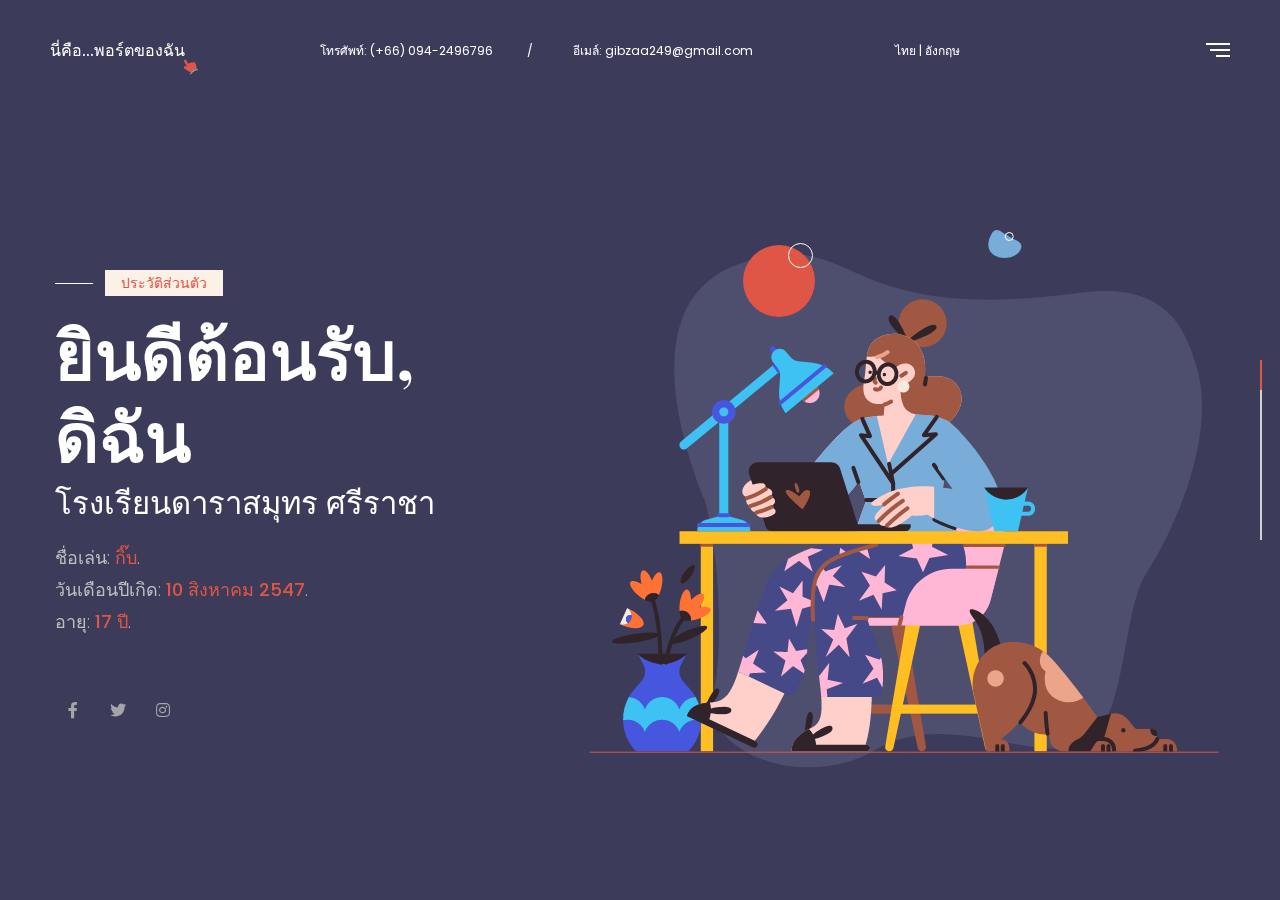
<file: index.html>
<!DOCTYPE html>
<html lang="<th>">

<head>
    <!--====== Required meta tags ======-->
    <meta charset="utf-8" />
    <meta http-equiv="x-ua-compatible" content="ie=edge" />
    <meta name="description" content="portfolio,พอร์ตฟอลิโอ,พอร์ตของฉัน,แฟ้มของฉัน,แฟ้มของงาน" />
    <meta name="author" content="นางสาวปนัดดา อินทร์เถื่อน,Panadda Inthuean">
    <meta name="viewport" content="width=device-width, initial-scale=1, shrink-to-fit=no" />

    <!--====== Title ======-->
    <title>นี่คือ...พอร์ตของฉัน || หน้าแรก</title>
    <!--====== Favicon Icon ======-->
    <link rel="shortcut icon" href="assets/images/favicon.png" type="image/x-icon">
    <!--====== Google Fonts ======-->
    <link href="https://fonts.googleapis.com/css2?family=Playfair+Display:wght@700&family=Poppins:wght@300;400;500&display=swap" rel="stylesheet">
    <!--====== FontAwesome ======-->
    <link href="assets/css/fontawesome.5.9.0.min.css" rel="stylesheet">
    <!--====== Bootstrap ======-->
    <link href="assets/css/bootstrap-4.5.3.min.css" rel="stylesheet">
    <!--====== Spacing ======-->
    <link href="assets/css/spacing.min.css" rel="stylesheet">
    <!--====== PagePiling ======-->
    <link href="assets/css/jquery.pagepiling.css" rel="stylesheet">
    <!--====== Slick Slider ======-->
    <link href="assets/css/slick.min.css" rel="stylesheet">
    <!--====== Animate CSS ======-->
    <link href="assets/css/animate.min.css" rel="stylesheet">
    <!--====== Main css ======-->
    <link rel="stylesheet" href="assets/css/style.css">
    <!--====== Responsive css ======-->
    <link rel="stylesheet" href="assets/css/responsive.css">
</head>

<body class="body-piling dark-body">
    <div class="wrapper">
       
        <!-- Preloader -->
        <div class="preloader"></div>
        
        <header id="header" class="header">
            <div class="container-fluid">
                <div class="brand">
                    <a href="index.html" class="brand-name"><b>นี่คือ...</b>พอร์ตของฉัน</a>
                </div>
                <!--<div class="lets-chat">
                    <span>Let's Chat</span>
                    <button><i class="fab fa-rocketchat"></i></button>
                </div>-->
                <button class="nav-toggle-btn a-nav-toggle">
                    <span class="hamburger">
                        <span class="top-bun"></span>
                        <span class="meat"></span>
                        <span class="bottom-bun"></span>
                    </span>
                </button>
                <div class="hide-menu a-nav-toggle"></div>
                <div class="menu">
                    <div class="menu-lang">
                        <a href="#" class="menu-lang-item active">TH.</a>
                        <a href="#" class="menu-lang-item">ENG.</a>
                        <a href="#" class="menu-lang-item">Ara.</a>
                    </div>
                    <div class="menu-main mt-100" id="accordion">
                        <ul id="menuMain">
                            <li data-menuanchor="About" class="active"><a href="#About">เกี่ยวกับฉัน</a></li>
                            <li data-menuanchor="Services"><a href="#Services">ไลท์สไตล์</a></li>
                            <li data-menuanchor="Skills"><a href="#Skills">ทักษะพิเศษ</a></li>
                            <li data-menuanchor="Resume"><a href="#Resume">การศึกษา</a></li>
                            <li data-menuanchor="Portfolio"><a href="#Portfolio">ผลงาน</a></li>
                            <!--li data-menuanchor="Testimonials"><a href="#Testimonials">Testimonials</a></li>-->
                            <!--li data-menuanchor="Weapons"><a href="#Weapons">Weapons</a></li>-->
                            <li data-menuanchor="Contact"><a href="#Contact">ติดต่อ</a></li>
                        </ul>
                    </div>
                    <div class="menu-ornament"></div>
                </div>
            </div>
        </header>
        <div id="content">
            <div class="a-pagepiling full-page">
                <div class="section pp-scrollable slide slide-about a-slide-typed" data-name="about">
                    <div class="slide-container">
                        <div class="container">
                            <div class="number-email-cv">
                                <ul class="number-email">
                                    <li>โทรศัพท์: (+66) 094-2496796</li>
                                    <li>อีเมล์:  gibzaa249@gmail.com</a></li>
                                </ul>
                                  <li><a href="#index.html"> ไทย </a> | <a href="#index.html"> อังกฤษ </a>
                            </div>
                            <div class="row align-items-center">
                                <div class="col-lg-5">
                                    <div class="about-content pt-100 rpt-0 animate-element delay5 fadeInUp">
                                        <span class="sub-title mb-15 animate-element delay3 fadeInUp">ประวัติส่วนตัว</span>
                                        <h1 class="slide-title animate-element delay5 fadeInUp">ยินดีต้อนรับ,<br> ดิฉัน <span class="text-typed a-typed a-typed-about" data-text="ปนัดดา อินทร์เถื่อน"></span></h1>
                                        <h3 class="animate-element delay7 fadeInUp">โรงเรียนดาราสมุทร ศรีราชา</h3>
                                        <p class="animate-element delay8 fadeInUp">
                                            ชื่อเล่น: <b> กิ๊บ</b>.<br>
                                            วันเดือนปีเกิด: <b> 10 สิงหาคม 2547</b>.<br>
                                            อายุ: <b> 17 ปี</b>.<br>
                                        </p>
                                    
                                        <div class="social-style-one mt-55 rmt-35 animate-element delay10 fadeInUp">
                                            <a href="#"><i class="fab fa-facebook-f"></i></a>
                                            <a href="#"><i class="fab fa-twitter"></i></a>
                                            <a href="#"><i class="fab fa-instagram"></i></a>
                                        </div>
                                    </div>
                                </div>
                                <div class="col-lg-7">
                                    <div class="about-image pt-100 rpt-50 text-lg-right">
                                        <div class="about-inner-images">
                                            <img class="animate-element delay7 fadeInUp" src="assets/images/about/about-dark.png" alt="About">
                                            <img class="shape-one animate-element delay10 bounceIn" src="assets/images/about/shape-one-dark.png" alt="Shape">
                                            <img class="shape-two animate-element delay11 bounceIn" src="assets/images/about/shape-two-dark.png" alt="Shape">
                                        </div>
                                    </div>
                                </div>
                            </div>
                        </div>
                    </div>
                </div>
                <div class="section pp-scrollable slide slide-services slide-light slide-services a-slide-typed" data-name="services">
                    <div class="slide-container">
                        <div class="container">
                            <div class="row align-items-center">
                                <div class="col-lg-7">
                                    <div class="service-image animate-element delay4 fadeInUp">
                                        <span class="sub-title mb-75">ไลฟ์สไตล์</span>
                                        <div class="service-inner-images">
                                            <img src="assets/images/services/services-dark.png" alt="Service">
                                            <img class="shape-one animate-element delay6 bounceIn" src="assets/images/services/shape-one-dark.png" alt="shape">
                                            <img class="shape-two animate-element delay8 bounceIn" src="assets/images/services/shape-two-dark.png" alt="shape">
                                        </div>
                                    </div>
                                </div>
                                <div class="col-lg-5">
                                    <div class="service-content pt-100 rpt-55 animate-element delay5 fadeInUp">
                                        <div class="section-title mb-25">
                                            <h2 class="slide-title animate-element delay5 fadeInUp">กิจกรรม <span class="text-typed a-typed a-typed-services" data-text="พักผ่อน"></span>กิจกรรมพักผ่อน กิจวัตรในชีวิตประจำวัน.</h2>
                                        </div>
                                        <p class="animate-element delay6 fadeInUp">ฉันใช้เวลาว่างในการทำกิจกรรมต่างๆ มากมาย <b>ฟังเพลง ดูหนัง ทำอาหาร ทำขนมและว่ายน้ำ.</b></p>
                                        <div class="our-services animate-element delay8 fadeInUp">
                                            <div class="service-item">
                                                <div class="icon">
                                                    <img src="assets/images/services/service-icon1.png" alt="Icon">
                                                </div>
                                                <h4>ฟังเพลง</h4>
                                            </div>
                                            <div class="service-item">
                                                <div class="icon">
                                                    <img src="assets/images/services/service-icon2.png" alt="Icon">
                                                </div>
                                                <h4>ดูหนัง</h4>
                                            </div>
                                            <div class="service-item">
                                                <div class="icon">
                                                    <img src="assets/images/services/service-icon3.png" alt="Icon">
                                                </div>
                                                <h4>ทำอาหารและขนม</h4>
                                            </div>
                                            <div class="service-item">
                                                <div class="icon">
                                                    <img src="assets/images/services/service-icon4.png" alt="Icon">
                                                </div>
                                                <h4>ว่ายน้ำ</h4>
                                            </div>
                                        </div>
                                    </div>
                                </div>
                            </div>
                        </div>
                    </div>
                </div>
                <div class="section pp-scrollable slide slide-skills a-slide-typed" data-name="skills">
                    <div class="slide-container">
                        <div class="container">
                           <div class="row align-items-center">
                                <div class="col-lg-5">
                                    <div class="skill-content animate-element delay5 fadeInUp">
                                        <div class="section-title mb-25">
                                            <span class="sub-title mb-45">ทักษะพิเศษ</span>
                                            <h2 class="slide-title animate-element delay5 fadeInUp">ขยัน ฝึกฝน ปฏิบัติ ลงมือทำ <span class="text-typed a-typed a-typed-skills" data-text="ทักษะความรู้."></span></h2>
                                        </div>
                                        <p class="animate-element delay6 fadeInUp">ความสามารถพิเศษ เป็นเครื่องมือยืนยัน ถึงประสบการณ์ <b>ความสามารถพิเศษ.</b></p>
                                        <div class="bar-list a-progressbar pt-5 animate-element delay9 fadeInUp">
                                            <div class="bar-item">
                                                <div class="row">
                                                    <div class="col bar-item-title">คณิตศาสตร์</div>
                                                    <div class="col-auto text-right bar-item-value">80%</div>
                                                </div>
                                                <div class="progress">
                                                    <div class="progress-bar" role="progressbar" aria-valuenow="80" aria-valuemin="0" aria-valuemax="100"></div>
                                                </div>
                                            </div>
                                            <div class="bar-item">
                                                <div class="row">
                                                    <div class="col bar-item-title">ภาษาอังกฤษ</div>
                                                    <div class="col-auto text-right bar-item-value">65%</div>
                                                </div>
                                                <div class="progress">
                                                    <div class="progress-bar" role="progressbar" aria-valuenow="65" aria-valuemin="0" aria-valuemax="100"></div>
                                                </div>
                                            </div>
                                            <div class="bar-item">
                                                <div class="row">
                                                    <div class="col bar-item-title">ศิลปะ</div>
                                                    <div class="col-auto text-right bar-item-value">70%</div>
                                                </div>
                                                <div class="progress">
                                                    <div class="progress-bar" role="progressbar" aria-valuenow="70" aria-valuemin="0" aria-valuemax="100"></div>
                                                </div>
                                            </div>
                                            <div class="bar-item">
                                                <div class="row">
                                                    <div class="col bar-item-title">คอมพิวเตอร์</div>
                                                    <div class="col-auto text-right bar-item-value">85%</div>
                                                </div>
                                                <div class="progress">
                                                    <div class="progress-bar" role="progressbar" aria-valuenow="85" aria-valuemin="0" aria-valuemax="100"></div>
                                                </div>
                                            </div>
                                        </div>
                                    </div>
                                </div>
                                <div class="col-lg-7">
                                    <div class="skill-image pt-55 text-lg-right animate-element delay4 fadeInUp">
                                        <div class="skill-images-inner">
                                            <img src="assets/images/skills/skills-dark.png" alt="Skills">
                                            <img class="shape-one animate-element delay6 bounceIn" src="assets/images/skills/shape-one.png" alt="shape">
                                            <img class="shape-two animate-element delay8 bounceIn" src="assets/images/skills/shape-two-dark.png" alt="shape">
                                        </div>
                                    </div>
                                </div>
                            </div>
                        </div>
                    </div>
                </div>
                <div class="section pp-scrollable slide slide-resume slide-light">
                    <div class="slide-container">
                        <div class="container">
                           <div class="row align-items-center">
                                <div class="col-lg-6">
                                    <div class="educations rmb-55">
                                        <div class="section-title mb-45 animate-element delay2 fadeInUp">
                                            <span class="sub-title mb-45">วุฒิการศึกษา</span>
                                            <h2 class="slide-title animate-element delay5 fadeInUp">การศึกษา</h2>
                                        </div>
                                        <div class="edu-experi-wrap">
                                            <div class="edu-experi-item animate-element delay5 fadeInUp">
                                                <span class="years">2019-2022</span>
                                                <div class="vacancy-content">
                                                    <span class="title">มัธยมศึกษาตอนปลาย</span>
                                                    <h4 class="subject">แผนการเรียนคณิต-อังกฤษ</h4>
                                                    <h6 class="institution">โรงเรียนดาราสมุทร</h6>
                                                    <p>คำนวณ คิดเลข อ่านอังกฤษ .</p>
                                                </div>
                                            </div>
                                            <div class="edu-experi-item animate-element delay8 fadeInUp">
                                                <span class="years">2016-2019</span>
                                                <div class="vacancy-content">
                                                    <span class="title">มัธยมศึกษาตอนต้น</span>
                                                    <h4 class="subject">แผนการเรียนคณิต-อังกฤษ</h4>
                                                    <h6 class="institution">โรงเรียนศรีสุวิช</h6>
                                                    <p>ทักษะความรู้ พูด อ่าน เขียน ด้านภาษาอังกฤษ.</p>
                                                </div>
                                            </div>
                                        </div>
                                    </div>
                                </div>
                                <div class="col-lg-6">
                                    <div class="experiecnes">
                                        <div class="section-title mb-45 animate-element delay4 fadeInUp">
                                            <span class="sub-title mb-45">วุฒิการศึกษา</span>
                                            <h2 class="slide-title animate-element delay5 fadeInUp">การศึกษา</h2>
                                        </div>
                                        <div class="edu-experi-wrap">
                                            <div class="edu-experi-item beahance animate-element delay7 fadeInUp">
                                                <span class="years">2011-2016</span>
                                                <div class="vacancy-content">
                                                    <span class="title">ประถมศึกษา</span>
                                                    <h4 class="subject">Gifted Programme</h4>
                                                    <p>โรงเรียนศรีสุวิช <a href="https://www.behance.net"></a>, ทักษะการฟัง การพูด การอ่าน การเขียนภาษาไทยและภาษาอังกฤษรวมทั้งทักษะทางวิชาการต่างๆ.</p>
                                                </div>
                                            </div>
                                            <div class="edu-experi-item dribbble animate-element delay10 fadeInUp">
                                                <span class="years">2008-2010</span>
                                                <div class="vacancy-content">
                                                    <span class="title">อนุบาล</span>
                                                    <h4 class="subject">Standard Programme</h4>
                                                    <p>โรงเรียนศรีสุวิช <a href="https://dribbble.com"></a>, ทักษะการฟัง การพูด การอ่าน การเขียนภาษาไทยและภาษาอังกฤษ.</p>
                                                </div>
                                            </div>
                                        </div>
                                    </div>
                                </div>
                            </div>
                        </div>
                    </div>
                </div>
                <div class="section pp-scrollable slide slide-portfolio a-slide-typed" data-name="portfolio">
                    <div class="slide-container">
                        <div class="container">
                           <div class="row align-items-center justify-content-between mb-25">
                                <div class="col-xl-5 col-lg-6">
                                    <div class="portfolio-content">
                                        <div class="section-title mb-35">
                                            <span class="sub-title mb-45 animate-element delay5 fadeInUp">ผลงาน/เกียรติบัตร</span>
                                            <h2 class="slide-title animate-element delay6 fadeInUp">ผลงานและเกียรติบัตรสำหรับทำ <span class="text-typed a-typed a-typed-portfolio" data-text="พอร์ตศึกษาต่อ."></span></h2>
                                        </div>
                                        <p class="animate-element delay7 fadeInUp">รวมภาพกิจกรรมจิตอาสา จิตสาธารณะ วุฒิบัตร ผลงานด้านการอบรม <b><a href="#">และผลงานอื่นๆ ที่เกี่ยวข้อง.</a></b></p>
                                        <!--<a href="blog.html" class="read-more mt-45 rmt-25 animate-element delay8 fadeInUp">Explore More <i class="fas fa-long-arrow-alt-right"></i></a>-->
                                    </div>
                                </div>
                                <!--<div class="col-xl-5 col-lg-6">
                                    <div class="counter-wrap rmb-15 animate-element delay9 fadeInUp">
                                        <div class="success-box">
                                            <span class="count-text lass-than-ten" data-speed="3000" data-stop="7">0</span>
                                            <h6>Years of Experience</h6>
                                        </div>
                                        <div class="success-box">
                                            <span class="count-text plus" data-speed="3000" data-stop="120">0</span>
                                            <h6>Satisfied Clients</h6>
                                        </div>
                                    </div>
                                </div>-->
                            </div>
                            <div class="portfolio-wrap">
                                <div class="portfolio-item animate-element delay11 fadeInUp">
                                    <img src="assets/images/acitivities/portfolio1.png" alt="Portfolio">
                                </div>
                                <div class="portfolio-item animate-element delay13 fadeInUp">
                                    <img src="assets/images/acitivities/portfolio2.png" alt="Portfolio">
                                </div>
                                <div class="portfolio-item">
                                    <img src="assets/images/acitivities/portfolio1.png" alt="Portfolio">
                                </div>
                                <div class="portfolio-item">
                                    <img src="assets/images/acitivities/portfolio2.png" alt="Portfolio">
                                </div>
                            </div>
                        </div>
                    </div>
                </div>
                <!--<div class="section pp-scrollable slide slide-testimonials slide-light a-slide-typed" data-name="testimonials">
                    <div class="slide-container">
                        <div class="container">
                            <div class="row align-items-end">
                                <div class="col-lg-6">
                                    <div class="testimonial-left-image rmb-75 animate-element delay5 fadeInUp">
                                        <img src="assets/images/testimonials/testimonial-dark.png" alt="testimonials">
                                        <img class="shape-one animate-element delay8 bounceIn" src="assets/images/testimonials/shape-one-dark.png" alt="shape">
                                        <img class="shape-two animate-element delay5 zoomInLeft" src="assets/images/testimonials/shape-two.png" alt="shape">
                                    </div>
                                </div>
                                <div class="col-lg-6">
                                    <div class="testimonials-content ml-lg-auto rel">
                                        <div class="section-title mb-35">
                                            <span class="sub-title mb-45 animate-element delay6 fadeInUp">Testimonial</span>
                                            <h2 class="slide-title animate-element delay7 fadeInUp">What my happy <span class="text-typed a-typed a-typed-testimonials" data-text="client"></span> saying their services.</h2>
                                            <p class="animate-element delay7 fadeInUp">As a designer I have been working few years in this sector, and i have complted lot's of project <b><a href="#">see here.</a></b></p>
                                        </div>
                                        <div class="animate-element delay9 fadeInUp">
                                            <p>Really they guy is amazing , he saved my times and properly have completed my requirment with great effort. I appreciate to him for web & app design, he is good at fit.</p>
                                        
                                        </div>
                                        
                                    </div>
                                </div>
                            </div>
                        </div>
                    </div>
                </div>-->
                <!--<div class="section pp-scrollable slide slide-weapons a-slide-typed" data-name="weapons">
                    <div class="slide-container">
                        <div class="container">
                           <div class="row align-items-center">
                                <div class="col-lg-6">
                                    <div class="weapons-content rmb-75 animate-element delay5 fadeInUp">
                                        <div class="section-title mb-35">
                                            <span class="sub-title mb-45">Coputer Skills</span>
                                            <h2 class="slide-title animate-element delay5 fadeInUp">My <span class="text-typed a-typed a-typed-weapons" data-text="favorite tools"></span> which i Used Everyday in my life.</h2>
                                        </div>
                                        <p class="animate-element delay6 fadeInUp">I always loved those software that I use in my work, because I am very good at these, these are the main tools of my design  career those are help me for make sure my Clients satisfication.</p>
                                        <a href="#About" class="read-more mt-15 animate-element delay8 fadeInUp">Lets See My Work Process <i class="fas fa-long-arrow-alt-right"></i></a>
                                    </div>
                                </div>
                                <div class="col-lg-6">
                                    <div class="weapons-images">
                                        <div class="weapons-item one animate-element delay11 bounceIn">
                                            <img src="assets/images/weapons/figma.png" alt="Figma">
                                        </div>
                                        <div class="weapons-item two animate-element delay5 fadeInDown">
                                            <img src="assets/images/weapons/xd.png" alt="XD">
                                        </div>
                                        <div class="weapons-item three animate-element delay6 fadeInUp">
                                            <img src="assets/images/weapons/linkedin.png" alt="linkedin">
                                        </div>
                                        <div class="weapons-item four animate-element delay7 fadeInLeft">
                                            <img src="assets/images/weapons/sketch.png" alt="sketch">
                                        </div>
                                        <div class="weapons-item five animate-element delay8 fadeInRight">
                                            <img src="assets/images/weapons/google.png" alt="google">
                                        </div>
                                        <div class="weapons-item six animate-element delay9 fadeInLeft">
                                            <img src="assets/images/weapons/dribbble.png" alt="dribbble">
                                        </div>
                                        <div class="weapons-item seven animate-element delay10 fadeInUp">
                                            <img src="assets/images/weapons/skype.png" alt="skype">
                                        </div>
                                        <div class="weapons-item eight animate-element delay5 fadeInRight">
                                            <img src="assets/images/weapons/slack.png" alt="slack">
                                        </div>
                                    </div>
                                </div>
                            </div>
                        </div>
                    </div>
                </div>-->
                <div class="section pp-scrollable slide slide-contact slide-light">
                    <div class="slide-container">
                        <div class="container">
                           <!--<div class="contact-wrap mb-185 rmb-95">
                               <div class="row align-items-end">
                                    <div class="col-lg-7">
                                        <div class="contact-content">
                                            <div class="section-title mb-55">
                                               <span class="sub-title mb-55 animate-element delay5 fadeInUp">contact me</span>
                                                <h2 class="slide-title animate-element delay6 fadeInUp">Estimate your project? Let me know here.</h2>
                                            </div>
                                            <form action="#" class="contact-form animate-element delay8 fadeInUp">
                                                <div class="form-group">
                                                    <input type="text" id="name" name="name" class="form-control" placeholder="What's your name?" required>
                                                </div>
                                                <div class="form-group">
                                                    <input type="email" id="email" name="email" class="form-control" placeholder="Your email" required>
                                                </div>
                                                <div class="form-group">
                                                    <textarea name="message" id="message" rows="1" class="form-control" placeholder="Tell me about your project" required></textarea>
                                                </div>
                                                <button type="submit"><i class="fas fa-paper-plane"></i></button>
                                            </form>
                                        </div>
                                    </div>
                                    <div class="col-lg-5">
                                        <div class="contact-image animate-element text-center delay7 fadeInLeft">
                                            <img src="assets/images/contact/contact.png" alt="Contact">
                                        </div>
                                    </div>
                                </div>
                           </div>-->
                           <div class="footer-contact text-center mb-35">
                               <div class="section-title mb-30 animate-element delay8 fadeInUp">
                                   <h2>ช่องทางการติดต่อ สื่อสาร</h2>
                               </div>
                               <span class="country list-inline-item animate-element delay9 fadeInUp">ศรีราชา,ชลบุรี</span>
                               <h3 class="animate-element delay6 fadeInUp">gibzaa249@gmail.com</h3>
                               <a href="callto:(+778)675-0765" class="number list-inline-item animate-element delay10 fadeInUp">(+66) 09-4249-6796</a>
                               <!--<div class="social-style-two mt-25 animate-element delay11 fadeInUp">
                                    <a href="#"><img src="assets/images/contact/social-dribbble.png" alt="Social"></a>
                                    <a href="#"><img src="assets/images/contact/social-behance.png" alt="Social"></a>
                                    <a href="#"><img src="assets/images/contact/social-instagram.png" alt="Social"></a>
                                </div>-->
                           </div>
                        </div>
                        <div class="footer-bottom-girl animate-element delay12 zoomIn">
                           <img src="assets/images/contact/footer-bottom-girl.png" alt="footer girl">
                       </div>
                        <div class="footer-bottom-shape">
                            <img src="assets/images/contact/footer-bottom-shape.png" alt="Shape">
                        </div>
                    </div>
                </div>
            </div>
        </div>
        <div class="container-fliuid">
            <div class="progress-nav">
                <ul id="menu">
                    <li data-menuanchor="About" class="active"></li>
                    <li data-menuanchor="Services"></li>
                    <li data-menuanchor="Skills"></li>
                    <li data-menuanchor="Resume"></li>
                    <li data-menuanchor="Portfolio"></li>
                    <!--li data-menuanchor="Testimonials"></li>-->
                    <!--li data-menuanchor="Weapons"></li>-->
                    <li data-menuanchor="Contact"></li>
                </ul>
            </div>
        </div>
    </div>
    
    <!--====== Jquery ======-->
    <script src="assets/js/jquery-3.6.0.min.js"></script>
    <!--====== Bootstrap ======-->
    <script src="assets/js/bootstrap.4.5.3.min.js"></script>
    <!--====== PagePiling ======-->
    <script src="assets/js/jquery.pagepiling.min.js"></script>
    <!--====== Jquery Viewport ======-->
    <script src="assets/js/jquery.viewport.js"></script>
    <!--====== SmoothScroll ======-->
    <script src="assets/js/smoothscroll.js"></script>
    <!--====== Popper ======-->
    <script src="assets/js/popper.min.js"></script>
    <!--====== Slick Slider ======-->
    <script src="assets/js/slick.min.js"></script>
    <!--====== Typed ======-->
    <script src="assets/js/typed.min.js"></script>
    <!--====== Main JS ======-->
    <script src="assets/js/script.js"></script>
</body>

</html>
</file>
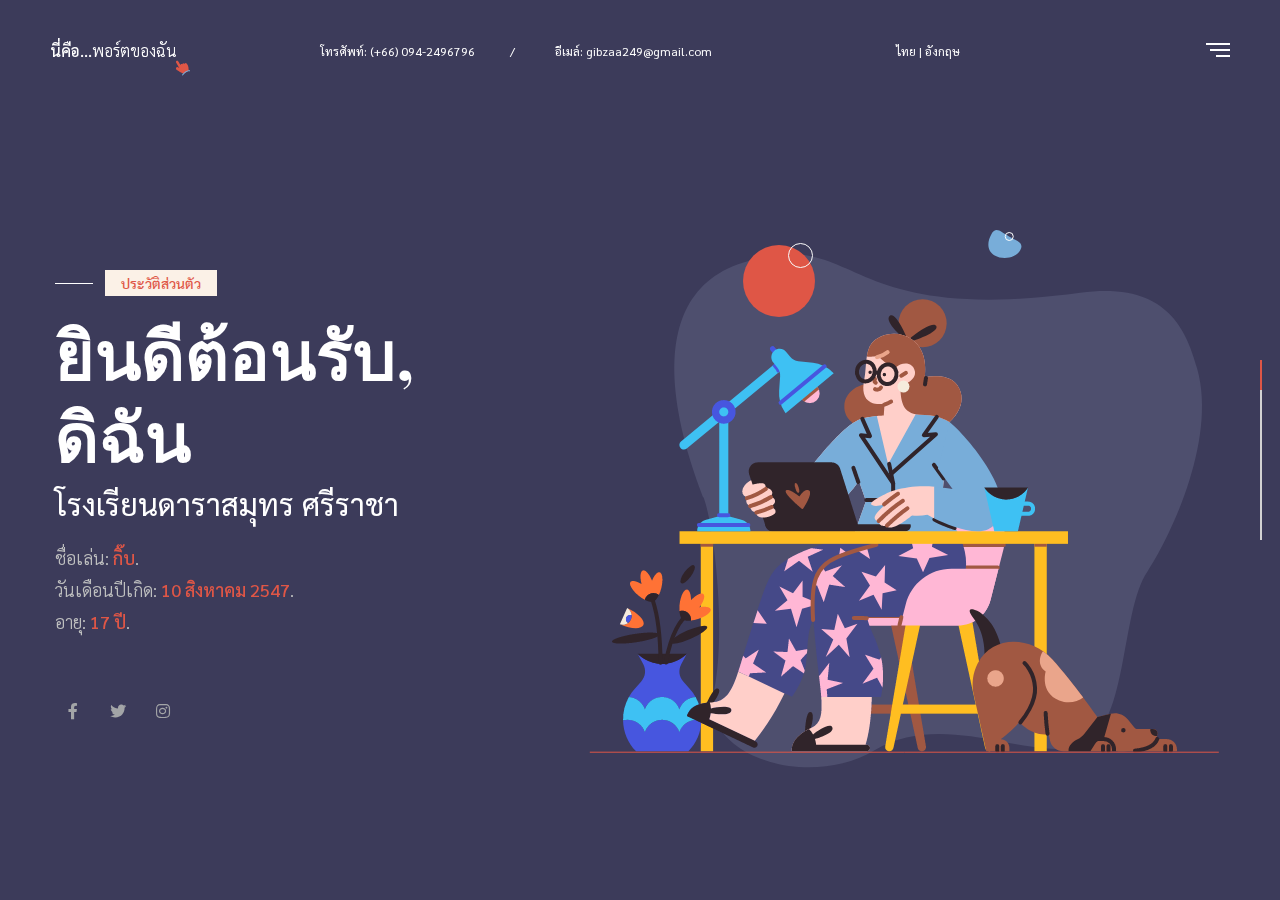
<file: index back up.html>
<!DOCTYPE html>
<html lang="th">

<head>
    <!--====== Required meta tags ======-->
    <meta charset="utf-8" />
    <meta http-equiv="x-ua-compatible" content="ie=edge" />
    <meta name="description" content="portfolio,พอร์ตฟอลิโอ,พอร์ตของฉัน,แฟ้มของฉัน,แฟ้มของงาน" />
    <meta name="author" content="นางสาวปนัดดา อินทร์เถื่อน,Panadda Inthuean">
    <meta name="viewport" content="width=device-width, initial-scale=1, shrink-to-fit=no" />

    <!--====== Title ======-->
    <title>นี่คือ...พอร์ตของฉัน || หน้าแรก</title>
    <!--====== Favicon Icon ======-->
    <link rel="shortcut icon" href="assets/images/favicon.png" type="image/x-icon">
    <!--====== Google Fonts ======-->
    <link href="https://fonts.googleapis.com/css2?family=Playfair+Display:wght@700&family=Poppins:wght@300;400;500&display=swap" rel="stylesheet">
    <link href="https://fonts.googleapis.com/css2?family=Sarabun:wght@400;500;600&display=swap" rel="stylesheet">
    <link href="https://fonts.googleapis.com/css2?family=IBM+Plex+Sans+Thai:wght@300;400;500&display=swap" rel="stylesheet">
    <!--====== FontAwesome ======-->
    <link href="assets/css/fontawesome.5.9.0.min.css" rel="stylesheet">
    <!--====== Bootstrap ======-->
    <link href="assets/css/bootstrap-4.5.3.min.css" rel="stylesheet">
    <!--====== Spacing ======-->
    <link href="assets/css/spacing.min.css" rel="stylesheet">
    <!--====== PagePiling ======-->
    <link href="assets/css/jquery.pagepiling.css" rel="stylesheet">
    <!--====== Slick Slider ======-->
    <link href="assets/css/slick.min.css" rel="stylesheet">
    <!--====== Animate CSS ======-->
    <link href="assets/css/animate.min.css" rel="stylesheet">
    <!--====== Main css ======-->
    <link rel="stylesheet" href="assets/css/style.css">
    <!--====== Responsive css ======-->
    <link rel="stylesheet" href="assets/css/responsive.css">
</head>

<body class="body-piling dark-body">
    <div class="wrapper">
       
        <!-- Preloader -->
        <div class="preloader"></div>
        
        <header id="header" class="header">
            <div class="container-fluid">
                <div class="brand">
                    <a href="index.html" class="brand-name"><b>นี่คือ...</b>พอร์ตของฉัน</a>
                </div>
                <!--<div class="lets-chat">
                    <span>Let's Chat</span>
                    <button><i class="fab fa-rocketchat"></i></button>
                </div>-->
                <button class="nav-toggle-btn a-nav-toggle">
                    <span class="hamburger">
                        <span class="top-bun"></span>
                        <span class="meat"></span>
                        <span class="bottom-bun"></span>
                    </span>
                </button>
                <div class="hide-menu a-nav-toggle"></div>
                <div class="menu">
                    <div class="menu-lang">
                        <a href="index.html" class="menu-lang-item active">TH.</a>
                        <a href="index-en.html" class="menu-lang-item">ENG.</a>
                    </div>
                    <div class="menu-main mt-100" id="accordion">
                        <ul id="menuMain">
                            <li data-menuanchor="About" class="active"><a href="#About">เกี่ยวกับฉัน</a></li>
                            <li data-menuanchor="Services"><a href="#Services">ไลท์สไตล์</a></li>
                            <li data-menuanchor="Skills"><a href="#Skills">ทักษะพิเศษ</a></li>
                            <li data-menuanchor="Resume"><a href="#Resume">การศึกษา</a></li>
                            <li data-menuanchor="Portfolio"><a href="#Portfolio">ผลงาน</a></li>
                            <!--li data-menuanchor="Testimonials"><a href="#Testimonials">Testimonials</a></li>-->
                            <!--li data-menuanchor="Weapons"><a href="#Weapons">Weapons</a></li>-->
                            <li data-menuanchor="Contact"><a href="#Contact">ติดต่อ</a></li>
                        </ul>
                    </div>
                    <div class="menu-ornament"></div>
                </div>
            </div>
        </header>
        <div id="content">
            <div class="a-pagepiling full-page">
                <div class="section pp-scrollable slide slide-about a-slide-typed" data-name="about">
                    <div class="slide-container">
                        <div class="container">
                            <div class="number-email-cv">
                                <ul class="number-email">
                                    <li>โทรศัพท์: (+66) 094-2496796</li>
                                    <li>อีเมล์:  gibzaa249@gmail.com</a></li>
                                </ul>
                                  <li><a href="#index.html"> ไทย </a> | <a href="#index-en.html"> อังกฤษ </a>
                            </div>
                            <div class="row align-items-center">
                                <div class="col-lg-5">
                                    <div class="about-content pt-100 rpt-0 animate-element delay5 fadeInUp">
                                        <span class="sub-title mb-15 animate-element delay3 fadeInUp">ประวัติส่วนตัว</span>
                                        <h1 class="slide-title animate-element delay5 fadeInUp">ยินดีต้อนรับ,<br> ดิฉัน <span class="text-typed a-typed a-typed-about" data-text="ปนัดดา อินทร์เถื่อน"></span></h1>
                                        <h3 class="animate-element delay7 fadeInUp">โรงเรียนดาราสมุทร ศรีราชา</h3>
                                        <p class="animate-element delay8 fadeInUp">
                                            ชื่อเล่น: <b> กิ๊บ</b>.<br>
                                            วันเดือนปีเกิด: <b> 10 สิงหาคม 2547</b>.<br>
                                            อายุ: <b> 17 ปี</b>.<br>
                                        </p>
                                    
                                        <div class="social-style-one mt-55 rmt-35 animate-element delay10 fadeInUp">
                                            <a href="#"><i class="fab fa-facebook-f"></i></a>
                                            <a href="#"><i class="fab fa-twitter"></i></a>
                                            <a href="#"><i class="fab fa-instagram"></i></a>
                                        </div>
                                    </div>
                                </div>
                                <div class="col-lg-7">
                                    <div class="about-image pt-100 rpt-50 text-lg-right">
                                        <div class="about-inner-images">
                                            <img class="animate-element delay7 fadeInUp" src="assets/images/about/about-dark.png" alt="About">
                                            <img class="shape-one animate-element delay10 bounceIn" src="assets/images/about/shape-one-dark.png" alt="Shape">
                                            <img class="shape-two animate-element delay11 bounceIn" src="assets/images/about/shape-two-dark.png" alt="Shape">
                                        </div>
                                    </div>
                                </div>
                            </div>
                        </div>
                    </div>
                </div>
                <div class="section pp-scrollable slide slide-services slide-light slide-services a-slide-typed" data-name="services">
                    <div class="slide-container">
                        <div class="container">
                            <div class="row align-items-center">
                                <div class="col-lg-7">
                                    <div class="service-image animate-element delay4 fadeInUp">
                                        <span class="sub-title mb-75">ไลฟ์สไตล์</span>
                                        <div class="service-inner-images">
                                            <img src="assets/images/services/services-dark.png" alt="Service">
                                            <img class="shape-one animate-element delay6 bounceIn" src="assets/images/services/shape-one-dark.png" alt="shape">
                                            <img class="shape-two animate-element delay8 bounceIn" src="assets/images/services/shape-two-dark.png" alt="shape">
                                        </div>
                                    </div>
                                </div>
                                <div class="col-lg-5">
                                    <div class="service-content pt-100 rpt-55 animate-element delay5 fadeInUp">
                                        <div class="section-title mb-25">
                                            <h2 class="slide-title animate-element delay5 fadeInUp">กิจกรรม <span class="text-typed a-typed a-typed-services" data-text="พักผ่อน"></span>กิจกรรมพักผ่อน กิจวัตรในชีวิตประจำวัน.</h2>
                                        </div>
                                        <p class="animate-element delay6 fadeInUp">ฉันใช้เวลาว่างในการทำกิจกรรมต่างๆ มากมาย <b>ฟังเพลง ดูหนัง ทำอาหาร ทำขนมและว่ายน้ำ.</b></p>
                                        <div class="our-services animate-element delay8 fadeInUp">
                                            <div class="service-item">
                                                <div class="icon">
                                                    <img src="assets/images/services/service-icon1.png" alt="Icon">
                                                </div>
                                                <h4>ฟังเพลง</h4>
                                            </div>
                                            <div class="service-item">
                                                <div class="icon">
                                                    <img src="assets/images/services/service-icon2.png" alt="Icon">
                                                </div>
                                                <h4>ดูหนัง</h4>
                                            </div>
                                            <div class="service-item">
                                                <div class="icon">
                                                    <img src="assets/images/services/service-icon3.png" alt="Icon">
                                                </div>
                                                <h4>ทำอาหารและขนม</h4>
                                            </div>
                                            <div class="service-item">
                                                <div class="icon">
                                                    <img src="assets/images/services/service-icon4.png" alt="Icon">
                                                </div>
                                                <h4>ว่ายน้ำ</h4>
                                            </div>
                                        </div>
                                    </div>
                                </div>
                            </div>
                        </div>
                    </div>
                </div>
                <div class="section pp-scrollable slide slide-skills a-slide-typed" data-name="skills">
                    <div class="slide-container">
                        <div class="container">
                           <div class="row align-items-center">
                                <div class="col-lg-5">
                                    <div class="skill-content animate-element delay5 fadeInUp">
                                        <div class="section-title mb-25">
                                            <span class="sub-title mb-45">ทักษะพิเศษ</span>
                                            <h2 class="slide-title animate-element delay5 fadeInUp">ขยัน ฝึกฝน ปฏิบัติ ลงมือทำ <span class="text-typed a-typed a-typed-skills" data-text="ทักษะความรู้."></span></h2>
                                        </div>
                                        <p class="animate-element delay6 fadeInUp">ความสามารถพิเศษ เป็นเครื่องมือยืนยัน ถึงประสบการณ์ <b>ความสามารถพิเศษ.</b></p>
                                        <div class="bar-list a-progressbar pt-5 animate-element delay9 fadeInUp">
                                            <div class="bar-item">
                                                <div class="row">
                                                    <div class="col bar-item-title">คณิตศาสตร์</div>
                                                    <div class="col-auto text-right bar-item-value">80%</div>
                                                </div>
                                                <div class="progress">
                                                    <div class="progress-bar" role="progressbar" aria-valuenow="80" aria-valuemin="0" aria-valuemax="100"></div>
                                                </div>
                                            </div>
                                            <div class="bar-item">
                                                <div class="row">
                                                    <div class="col bar-item-title">ภาษาอังกฤษ</div>
                                                    <div class="col-auto text-right bar-item-value">65%</div>
                                                </div>
                                                <div class="progress">
                                                    <div class="progress-bar" role="progressbar" aria-valuenow="65" aria-valuemin="0" aria-valuemax="100"></div>
                                                </div>
                                            </div>
                                            <div class="bar-item">
                                                <div class="row">
                                                    <div class="col bar-item-title">ศิลปะ</div>
                                                    <div class="col-auto text-right bar-item-value">70%</div>
                                                </div>
                                                <div class="progress">
                                                    <div class="progress-bar" role="progressbar" aria-valuenow="70" aria-valuemin="0" aria-valuemax="100"></div>
                                                </div>
                                            </div>
                                            <div class="bar-item">
                                                <div class="row">
                                                    <div class="col bar-item-title">คอมพิวเตอร์</div>
                                                    <div class="col-auto text-right bar-item-value">85%</div>
                                                </div>
                                                <div class="progress">
                                                    <div class="progress-bar" role="progressbar" aria-valuenow="85" aria-valuemin="0" aria-valuemax="100"></div>
                                                </div>
                                            </div>
                                        </div>
                                    </div>
                                </div>
                                <div class="col-lg-7">
                                    <div class="skill-image pt-55 text-lg-right animate-element delay4 fadeInUp">
                                        <div class="skill-images-inner">
                                            <img src="assets/images/skills/skills-dark.png" alt="Skills">
                                            <img class="shape-one animate-element delay6 bounceIn" src="assets/images/skills/shape-one.png" alt="shape">
                                            <img class="shape-two animate-element delay8 bounceIn" src="assets/images/skills/shape-two-dark.png" alt="shape">
                                        </div>
                                    </div>
                                </div>
                            </div>
                        </div>
                    </div>
                </div>
                <div class="section pp-scrollable slide slide-resume slide-light">
                    <div class="slide-container">
                        <div class="container">
                           <div class="row align-items-center">
                                <div class="col-lg-6">
                                    <div class="educations rmb-55">
                                        <div class="section-title mb-45 animate-element delay2 fadeInUp">
                                            <span class="sub-title mb-45">วุฒิการศึกษา</span>
                                            <h2 class="slide-title animate-element delay5 fadeInUp">การศึกษา</h2>
                                        </div>
                                        <div class="edu-experi-wrap">
                                            <div class="edu-experi-item animate-element delay5 fadeInUp">
                                                <span class="years">2019-2022</span>
                                                <div class="vacancy-content">
                                                    <span class="title">มัธยมศึกษาตอนปลาย</span>
                                                    <h4 class="subject">แผนการเรียนคณิต-อังกฤษ</h4>
                                                    <h6 class="institution">โรงเรียนดาราสมุทร</h6>
                                                    <p>คำนวณ คิดเลข อ่านอังกฤษ .</p>
                                                </div>
                                            </div>
                                            <div class="edu-experi-item animate-element delay8 fadeInUp">
                                                <span class="years">2016-2019</span>
                                                <div class="vacancy-content">
                                                    <span class="title">มัธยมศึกษาตอนต้น</span>
                                                    <h4 class="subject">แผนการเรียนคณิต-อังกฤษ</h4>
                                                    <h6 class="institution">โรงเรียนศรีสุวิช</h6>
                                                    <p>ทักษะความรู้ พูด อ่าน เขียน ด้านภาษาอังกฤษ.</p>
                                                </div>
                                            </div>
                                        </div>
                                    </div>
                                </div>
                                <div class="col-lg-6">
                                    <div class="experiecnes">
                                        <div class="section-title mb-45 animate-element delay4 fadeInUp">
                                            <span class="sub-title mb-45">วุฒิการศึกษา</span>
                                            <h2 class="slide-title animate-element delay5 fadeInUp">การศึกษา</h2>
                                        </div>
                                        <div class="edu-experi-wrap">
                                            <div class="edu-experi-item beahance animate-element delay7 fadeInUp">
                                                <span class="years">2011-2016</span>
                                                <div class="vacancy-content">
                                                    <span class="title">ประถมศึกษา</span>
                                                    <h4 class="subject">Gifted Programme</h4>
                                                    <p>โรงเรียนศรีสุวิช <a href="https://www.behance.net"></a>, ทักษะการฟัง การพูด การอ่าน การเขียนภาษาไทยและภาษาอังกฤษรวมทั้งทักษะทางวิชาการต่างๆ.</p>
                                                </div>
                                            </div>
                                            <div class="edu-experi-item dribbble animate-element delay10 fadeInUp">
                                                <span class="years">2008-2010</span>
                                                <div class="vacancy-content">
                                                    <span class="title">อนุบาล</span>
                                                    <h4 class="subject">Standard Programme</h4>
                                                    <p>โรงเรียนศรีสุวิช <a href="https://dribbble.com"></a>, ทักษะการฟัง การพูด การอ่าน การเขียนภาษาไทยและภาษาอังกฤษ.</p>
                                                </div>
                                            </div>
                                        </div>
                                    </div>
                                </div>
                            </div>
                        </div>
                    </div>
                </div>
                <div class="section pp-scrollable slide slide-portfolio a-slide-typed" data-name="portfolio">
                    <div class="slide-container">
                        <div class="container">
                           <div class="row align-items-center justify-content-between mb-25">
                                <div class="col-xl-5 col-lg-6">
                                    <div class="portfolio-content">
                                        <div class="section-title mb-35">
                                            <span class="sub-title mb-45 animate-element delay5 fadeInUp">ผลงาน/เกียรติบัตร</span>
                                            <h2 class="slide-title animate-element delay6 fadeInUp">ผลงานและเกียรติบัตรสำหรับทำ <span class="text-typed a-typed a-typed-portfolio" data-text="พอร์ตศึกษาต่อ."></span></h2>
                                        </div>
                                        <p class="animate-element delay7 fadeInUp">รวมภาพกิจกรรมจิตอาสา จิตสาธารณะ วุฒิบัตร ผลงานด้านการอบรม <b><a href="#">และผลงานอื่นๆ ที่เกี่ยวข้อง.</a></b></p>
                                        <!--<a href="blog.html" class="read-more mt-45 rmt-25 animate-element delay8 fadeInUp">Explore More <i class="fas fa-long-arrow-alt-right"></i></a>-->
                                    </div>
                                </div>
                                <!--<div class="col-xl-5 col-lg-6">
                                    <div class="counter-wrap rmb-15 animate-element delay9 fadeInUp">
                                        <div class="success-box">
                                            <span class="count-text lass-than-ten" data-speed="3000" data-stop="7">0</span>
                                            <h6>Years of Experience</h6>
                                        </div>
                                        <div class="success-box">
                                            <span class="count-text plus" data-speed="3000" data-stop="120">0</span>
                                            <h6>Satisfied Clients</h6>
                                        </div>
                                    </div>
                                </div>-->
                            </div>
                            <div class="portfolio-wrap">
                                <div class="portfolio-item animate-element delay11 fadeInUp">
                                    <img src="assets/images/acitivities/portfolio1.png" alt="Portfolio">
                                </div>
                                <div class="portfolio-item animate-element delay13 fadeInUp">
                                    <img src="assets/images/acitivities/portfolio2.png" alt="Portfolio">
                                </div>
                                <div class="portfolio-item">
                                    <img src="assets/images/acitivities/portfolio1.png" alt="Portfolio">
                                </div>
                                <div class="portfolio-item">
                                    <img src="assets/images/acitivities/portfolio2.png" alt="Portfolio">
                                </div>
                            </div>
                        </div>
                    </div>
                </div>
                <!--<div class="section pp-scrollable slide slide-testimonials slide-light a-slide-typed" data-name="testimonials">
                    <div class="slide-container">
                        <div class="container">
                            <div class="row align-items-end">
                                <div class="col-lg-6">
                                    <div class="testimonial-left-image rmb-75 animate-element delay5 fadeInUp">
                                        <img src="assets/images/testimonials/testimonial-dark.png" alt="testimonials">
                                        <img class="shape-one animate-element delay8 bounceIn" src="assets/images/testimonials/shape-one-dark.png" alt="shape">
                                        <img class="shape-two animate-element delay5 zoomInLeft" src="assets/images/testimonials/shape-two.png" alt="shape">
                                    </div>
                                </div>
                                <div class="col-lg-6">
                                    <div class="testimonials-content ml-lg-auto rel">
                                        <div class="section-title mb-35">
                                            <span class="sub-title mb-45 animate-element delay6 fadeInUp">Testimonial</span>
                                            <h2 class="slide-title animate-element delay7 fadeInUp">What my happy <span class="text-typed a-typed a-typed-testimonials" data-text="client"></span> saying their services.</h2>
                                            <p class="animate-element delay7 fadeInUp">As a designer I have been working few years in this sector, and i have complted lot's of project <b><a href="#">see here.</a></b></p>
                                        </div>
                                        <div class="animate-element delay9 fadeInUp">
                                            <p>Really they guy is amazing , he saved my times and properly have completed my requirment with great effort. I appreciate to him for web & app design, he is good at fit.</p>
                                        
                                        </div>
                                        
                                    </div>
                                </div>
                            </div>
                        </div>
                    </div>
                </div>-->
                <!--<div class="section pp-scrollable slide slide-weapons a-slide-typed" data-name="weapons">
                    <div class="slide-container">
                        <div class="container">
                           <div class="row align-items-center">
                                <div class="col-lg-6">
                                    <div class="weapons-content rmb-75 animate-element delay5 fadeInUp">
                                        <div class="section-title mb-35">
                                            <span class="sub-title mb-45">Coputer Skills</span>
                                            <h2 class="slide-title animate-element delay5 fadeInUp">My <span class="text-typed a-typed a-typed-weapons" data-text="favorite tools"></span> which i Used Everyday in my life.</h2>
                                        </div>
                                        <p class="animate-element delay6 fadeInUp">I always loved those software that I use in my work, because I am very good at these, these are the main tools of my design  career those are help me for make sure my Clients satisfication.</p>
                                        <a href="#About" class="read-more mt-15 animate-element delay8 fadeInUp">Lets See My Work Process <i class="fas fa-long-arrow-alt-right"></i></a>
                                    </div>
                                </div>
                                <div class="col-lg-6">
                                    <div class="weapons-images">
                                        <div class="weapons-item one animate-element delay11 bounceIn">
                                            <img src="assets/images/weapons/figma.png" alt="Figma">
                                        </div>
                                        <div class="weapons-item two animate-element delay5 fadeInDown">
                                            <img src="assets/images/weapons/xd.png" alt="XD">
                                        </div>
                                        <div class="weapons-item three animate-element delay6 fadeInUp">
                                            <img src="assets/images/weapons/linkedin.png" alt="linkedin">
                                        </div>
                                        <div class="weapons-item four animate-element delay7 fadeInLeft">
                                            <img src="assets/images/weapons/sketch.png" alt="sketch">
                                        </div>
                                        <div class="weapons-item five animate-element delay8 fadeInRight">
                                            <img src="assets/images/weapons/google.png" alt="google">
                                        </div>
                                        <div class="weapons-item six animate-element delay9 fadeInLeft">
                                            <img src="assets/images/weapons/dribbble.png" alt="dribbble">
                                        </div>
                                        <div class="weapons-item seven animate-element delay10 fadeInUp">
                                            <img src="assets/images/weapons/skype.png" alt="skype">
                                        </div>
                                        <div class="weapons-item eight animate-element delay5 fadeInRight">
                                            <img src="assets/images/weapons/slack.png" alt="slack">
                                        </div>
                                    </div>
                                </div>
                            </div>
                        </div>
                    </div>
                </div>-->
                <div class="section pp-scrollable slide slide-contact slide-light">
                    <div class="slide-container">
                        <div class="container">
                           <!--<div class="contact-wrap mb-185 rmb-95">
                               <div class="row align-items-end">
                                    <div class="col-lg-7">
                                        <div class="contact-content">
                                            <div class="section-title mb-55">
                                               <span class="sub-title mb-55 animate-element delay5 fadeInUp">contact me</span>
                                                <h2 class="slide-title animate-element delay6 fadeInUp">Estimate your project? Let me know here.</h2>
                                            </div>
                                            <form action="#" class="contact-form animate-element delay8 fadeInUp">
                                                <div class="form-group">
                                                    <input type="text" id="name" name="name" class="form-control" placeholder="What's your name?" required>
                                                </div>
                                                <div class="form-group">
                                                    <input type="email" id="email" name="email" class="form-control" placeholder="Your email" required>
                                                </div>
                                                <div class="form-group">
                                                    <textarea name="message" id="message" rows="1" class="form-control" placeholder="Tell me about your project" required></textarea>
                                                </div>
                                                <button type="submit"><i class="fas fa-paper-plane"></i></button>
                                            </form>
                                        </div>
                                    </div>
                                    <div class="col-lg-5">
                                        <div class="contact-image animate-element text-center delay7 fadeInLeft">
                                            <img src="assets/images/contact/contact.png" alt="Contact">
                                        </div>
                                    </div>
                                </div>
                           </div>-->
                           <div class="footer-contact text-center mb-35">
                               <div class="section-title mb-30 animate-element delay8 fadeInUp">
                                   <h2>ช่องทางการติดต่อ สื่อสาร</h2>
                               </div>
                               <span class="country list-inline-item animate-element delay9 fadeInUp">ศรีราชา,ชลบุรี</span>
                               <h3 class="animate-element delay6 fadeInUp">gibzaa249@gmail.com</h3>
                               <a href="callto:(+778)675-0765" class="number list-inline-item animate-element delay10 fadeInUp">(+66) 09-4249-6796</a>
                               <!--<div class="social-style-two mt-25 animate-element delay11 fadeInUp">
                                    <a href="#"><img src="assets/images/contact/social-dribbble.png" alt="Social"></a>
                                    <a href="#"><img src="assets/images/contact/social-behance.png" alt="Social"></a>
                                    <a href="#"><img src="assets/images/contact/social-instagram.png" alt="Social"></a>
                                </div>-->
                           </div>
                        </div>
                        <div class="footer-bottom-girl animate-element delay12 zoomIn">
                           <img src="assets/images/contact/footer-bottom-girl.png" alt="footer girl">
                       </div>
                        <div class="footer-bottom-shape">
                            <img src="assets/images/contact/footer-bottom-shape.png" alt="Shape">
                        </div>
                    </div>
                </div>
            </div>
        </div>
        <div class="container-fliuid">
            <div class="progress-nav">
                <ul id="menu">
                    <li data-menuanchor="About" class="active"></li>
                    <li data-menuanchor="Services"></li>
                    <li data-menuanchor="Skills"></li>
                    <li data-menuanchor="Resume"></li>
                    <li data-menuanchor="Portfolio"></li>
                    <!--li data-menuanchor="Testimonials"></li>-->
                    <!--li data-menuanchor="Weapons"></li>-->
                    <li data-menuanchor="Contact"></li>
                </ul>
            </div>
        </div>
    </div>
    
    <!--====== Jquery ======-->
    <script src="assets/js/jquery-3.6.0.min.js"></script>
    <!--====== Bootstrap ======-->
    <script src="assets/js/bootstrap.4.5.3.min.js"></script>
    <!--====== PagePiling ======-->
    <script src="assets/js/jquery.pagepiling.min.js"></script>
    <!--====== Jquery Viewport ======-->
    <script src="assets/js/jquery.viewport.js"></script>
    <!--====== SmoothScroll ======-->
    <script src="assets/js/smoothscroll.js"></script>
    <!--====== Popper ======-->
    <script src="assets/js/popper.min.js"></script>
    <!--====== Slick Slider ======-->
    <script src="assets/js/slick.min.js"></script>
    <!--====== Typed ======-->
    <script src="assets/js/typed.min.js"></script>
    <!--====== Main JS ======-->
    <script src="assets/js/script.js"></script>
</body>

</html>
</file>
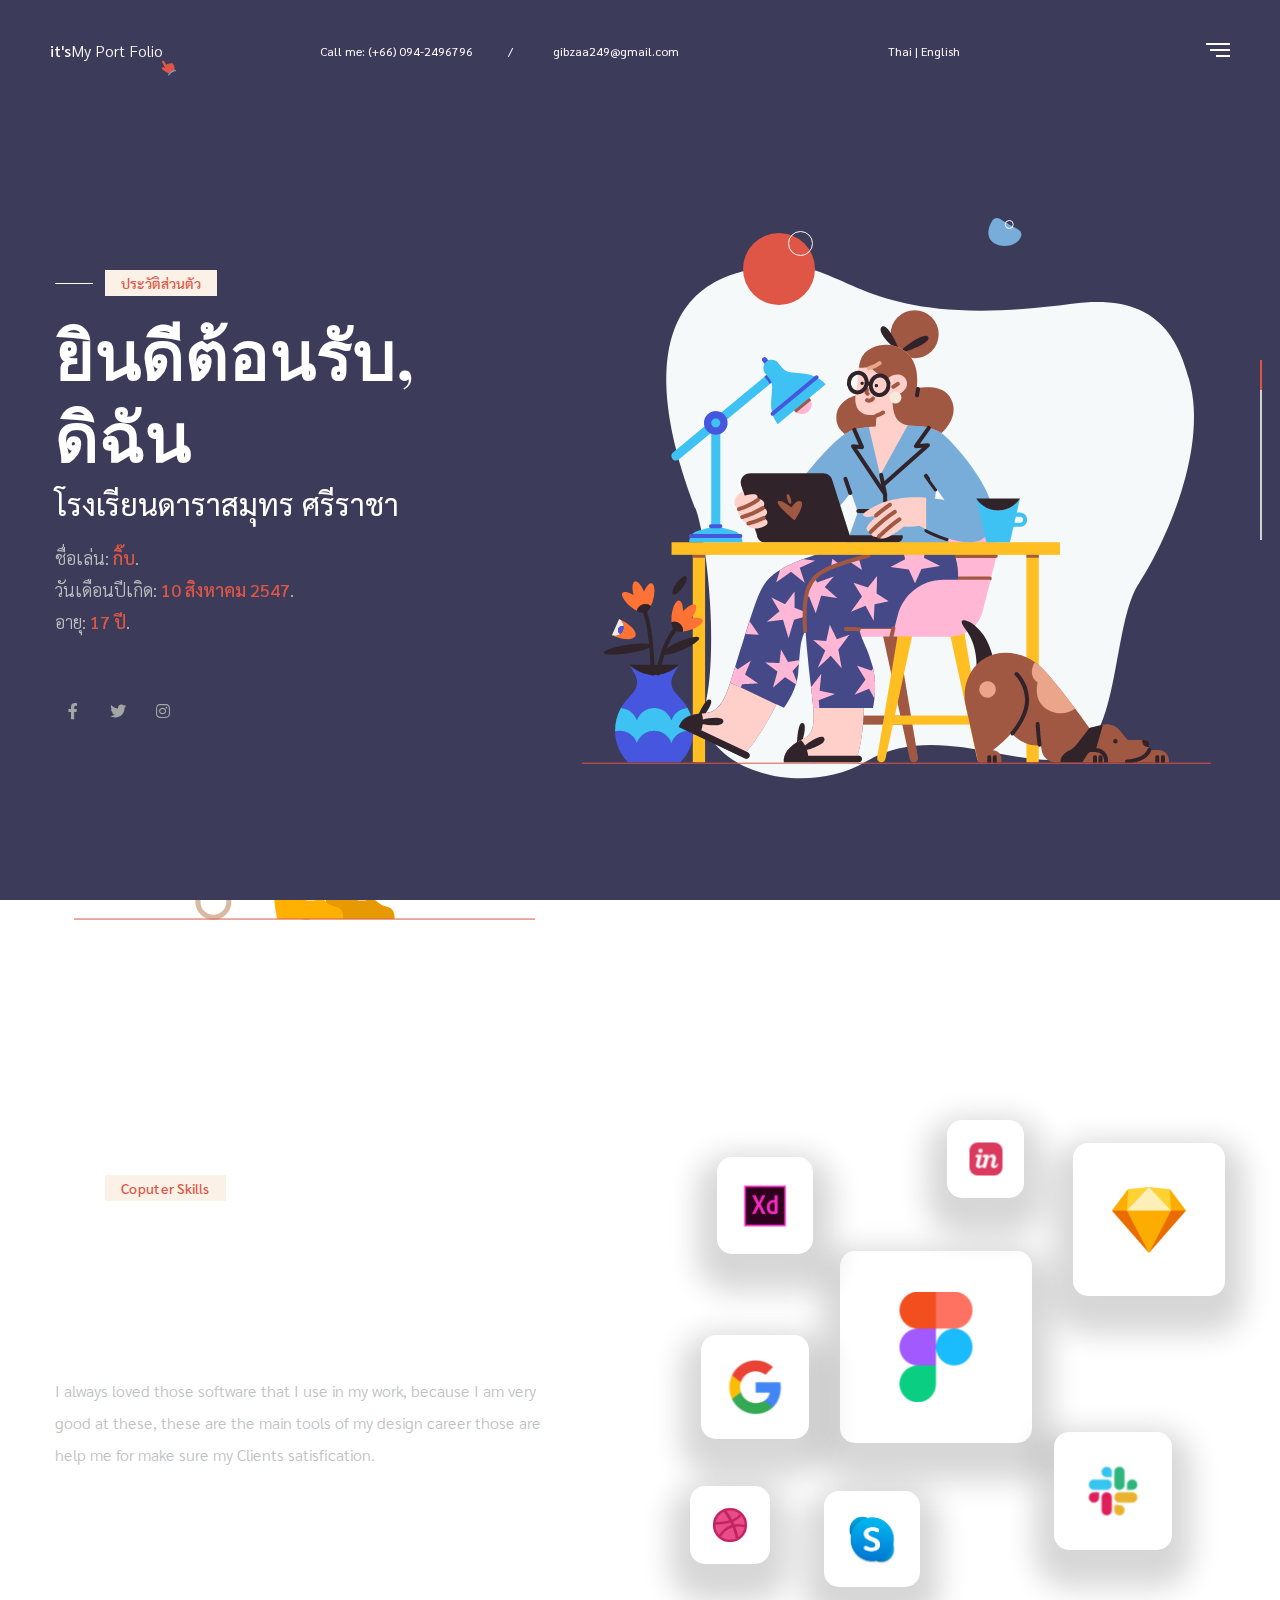
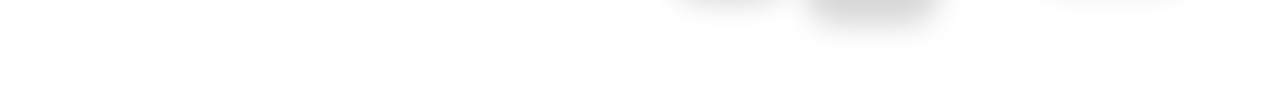
<file: index-en.html>
<!DOCTYPE html>
<html lang="<en>">

<head>
    <!--====== Required meta tags ======-->
    <meta charset="utf-8" />
    <meta http-equiv="x-ua-compatible" content="ie=edge" />
    <meta name="description" content="portfolio,พอร์ตฟอลิโอ,พอร์ตของฉัน,แฟ้มของฉัน,แฟ้มของงาน" />
    <meta name="author" content="นางสาวปนัดดา อินทร์เถื่อน,Panadda Inthuean">
    <meta name="viewport" content="width=device-width, initial-scale=1, shrink-to-fit=no" />

    <!--====== Title ======-->
    <title>นี่คือ...พอร์ตของฉัน || หน้าแรก</title>
    <!--====== Favicon Icon ======-->
    <link rel="shortcut icon" href="assets/images/favicon.png" type="image/x-icon">
    <!--====== Google Fonts ======-->
    <link href="https://fonts.googleapis.com/css2?family=Playfair+Display:wght@700&family=Poppins:wght@300;400;500&display=swap" rel="stylesheet">
    <link href="https://fonts.googleapis.com/css2?family=Sarabun:wght@400;500;600&display=swap" rel="stylesheet">
    <link href="https://fonts.googleapis.com/css2?family=IBM+Plex+Sans+Thai:wght@300;400;500&display=swap" rel="stylesheet">
    <!--====== FontAwesome ======-->
    <link href="assets/css/fontawesome.5.9.0.min.css" rel="stylesheet">
    <!--====== Bootstrap ======-->
    <link href="assets/css/bootstrap-4.5.3.min.css" rel="stylesheet">
    <!--====== Spacing ======-->
    <link href="assets/css/spacing.min.css" rel="stylesheet">
    <!--====== PagePiling ======-->
    <link href="assets/css/jquery.pagepiling.css" rel="stylesheet">
    <!--====== Slick Slider ======-->
    <link href="assets/css/slick.min.css" rel="stylesheet">
    <!--====== Animate CSS ======-->
    <link href="assets/css/animate.min.css" rel="stylesheet">
    <!--====== Main css ======-->
    <link rel="stylesheet" href="assets/css/style.css">
    <!--====== Responsive css ======-->
    <link rel="stylesheet" href="assets/css/responsive.css">
</head>

<body class="body-piling dark-body">
    <div class="wrapper">
       
        <!-- Preloader -->
        <div class="preloader"></div>
        
        <header id="header" class="header">
            <div class="container-fluid">
                <div class="brand">
                    <a href="index-en.html" class="brand-name"><b>it's</b>My Port Folio</a>
                </div>
                <!--<div class="lets-chat">
                    <span>Let's Chat</span>
                    <button><i class="fab fa-rocketchat"></i></button>
                </div>-->
                <button class="nav-toggle-btn a-nav-toggle">
                    <span class="hamburger">
                        <span class="top-bun"></span>
                        <span class="meat"></span>
                        <span class="bottom-bun"></span>
                    </span>
                </button>
                <div class="hide-menu a-nav-toggle"></div>
                <div class="menu">
                    <div class="menu-lang">
                        <a href="index.html" class="menu-lang-item ">TH.</a>
                        <a href="index-en.html" class="menu-lang-item active">ENG.</a>
                        
                    </div>
                    <div class="menu-main mt-100" id="accordion">
                        <ul id="menuMain">
                            <li data-menuanchor="About" class="active"><a href="#About">About</a></li>
                            <li data-menuanchor="Lifestyle"><a href="#Lifestyle">Lifestyle</a></li>
                            <li data-menuanchor="Skills"><a href="#Skills">Skills</a></li>
                            <li data-menuanchor="Resume"><a href="#Resume">Resume</a></li>
                            <li data-menuanchor="Portfolio"><a href="#Portfolio">Portfolio</a></li>
                            <!--li data-menuanchor="Testimonials"><a href="#Testimonials">Testimonials</a></li>-->
                            <!--li data-menuanchor="Weapons"><a href="#Weapons">Weapons</a></li>-->
                            <li data-menuanchor="Contact"><a href="#Contact">Contact</a></li>
                        </ul>
                    </div>
                    <div class="menu-ornament"></div>
                </div>
            </div>
        </header>
        <div id="content">
            <div class="a-pagepiling full-page">
                <div class="section pp-scrollable slide slide-about a-slide-typed" data-name="about">
                    <div class="slide-container">
                        <div class="container">
                            <div class="number-email-cv">
                                <ul class="number-email">
                                    <li>Call me: (+66) 094-2496796</li>
                                    <li>gibzaa249@gmail.com</a></li>
                                </ul>
                                <li><a href="index.html">Thai</a> |  <a href="index-en.html">English</a></li>
                            </div>
                            <div class="row align-items-center">
                                <div class="col-lg-5">
                                    <div class="about-content pt-100 rpt-0 animate-element delay5 fadeInUp">
                                        <span class="sub-title mb-15 animate-element delay3 fadeInUp">ประวัติส่วนตัว</span>
                                        <h1 class="slide-title animate-element delay5 fadeInUp">ยินดีต้อนรับ,<br> ดิฉัน <span class="text-typed a-typed a-typed-about" data-text="ปนัดดา อินทร์เถื่อน"></span></h1>
                                        <h3 class="animate-element delay7 fadeInUp">โรงเรียนดาราสมุทร ศรีราชา</h3>
                                        <p class="animate-element delay8 fadeInUp">
                                            ชื่อเล่น: <b> กิ๊บ</b>.<br>
                                            วันเดือนปีเกิด: <b> 10 สิงหาคม 2547</b>.<br>
                                            อายุ: <b> 17 ปี</b>.<br>
                                        </p>
                                    
                                        <div class="social-style-one mt-55 rmt-35 animate-element delay10 fadeInUp">
                                            <a href="#"><i class="fab fa-facebook-f"></i></a>
                                            <a href="#"><i class="fab fa-twitter"></i></a>
                                            <a href="#"><i class="fab fa-instagram"></i></a>
                                        </div>
                                    </div>
                                </div>
                                <div class="col-lg-7">
                                    <div class="about-image pt-100 rpt-50 text-lg-right">
                                        <div class="about-inner-images">
                                            <img class="animate-element delay7 fadeInUp" src="assets/images/about/about.png" alt="About">
                                            <img class="shape-one animate-element delay10 bounceIn" src="assets/images/about/shape-one-dark.png" alt="Shape">
                                            <img class="shape-two animate-element delay11 bounceIn" src="assets/images/about/shape-two-dark.png" alt="Shape">
                                        </div>
                                    </div>
                                </div>
                            </div>
                        </div>
                    </div>
                </div>
                <div class="section pp-scrollable slide slide-services slide-light slide-services a-slide-typed" data-name="services">
                    <div class="slide-container">
                        <div class="container">
                            <div class="row align-items-center">
                                <div class="col-lg-7">
                                    <div class="service-image animate-element delay4 fadeInUp">
                                        <span class="sub-title mb-75">ไลฟ์สไตล์</span>
                                        <div class="service-inner-images">
                                            <img src="assets/images/services/services-dark.png" alt="Service">
                                            <img class="shape-one animate-element delay6 bounceIn" src="assets/images/services/shape-one-dark.png" alt="shape">
                                            <img class="shape-two animate-element delay8 bounceIn" src="assets/images/services/shape-two-dark.png" alt="shape">
                                        </div>
                                    </div>
                                </div>
                                <div class="col-lg-5">
                                    <div class="service-content pt-100 rpt-55 animate-element delay5 fadeInUp">
                                        <div class="section-title mb-25">
                                            <h2 class="slide-title animate-element delay5 fadeInUp">กิจกรรม <span class="text-typed a-typed a-typed-services" data-text="พักผ่อน"></span>กิจกรรมพักผ่อน กิจวัตรในชีวิตประจำวัน.</h2>
                                        </div>
                                        <p class="animate-element delay6 fadeInUp">ฉันใช้เวลาว่างในการทำกิจกรรมต่างๆ มากมาย <b>ฟังเพลง ดูหนัง ทำอาหาร ทำขนมและว่ายน้ำ.</b></p>
                                        <div class="our-services animate-element delay8 fadeInUp">
                                            <div class="service-item">
                                                <div class="icon">
                                                    <img src="assets/images/services/service-icon1.png" alt="Icon">
                                                </div>
                                                <h4>ฟังเพลง</h4>
                                            </div>
                                            <div class="service-item">
                                                <div class="icon">
                                                    <img src="assets/images/services/service-icon2.png" alt="Icon">
                                                </div>
                                                <h4>ดูหนัง</h4>
                                            </div>
                                            <div class="service-item">
                                                <div class="icon">
                                                    <img src="assets/images/services/service-icon3.png" alt="Icon">
                                                </div>
                                                <h4>ทำอาหารและขนม</h4>
                                            </div>
                                            <div class="service-item">
                                                <div class="icon">
                                                    <img src="assets/images/services/service-icon4.png" alt="Icon">
                                                </div>
                                                <h4>ว่ายน้ำ</h4>
                                            </div>
                                        </div>
                                    </div>
                                </div>
                            </div>
                        </div>
                    </div>
                </div>
                <div class="section pp-scrollable slide slide-skills a-slide-typed" data-name="skills">
                    <div class="slide-container">
                        <div class="container">
                           <div class="row align-items-center">
                                <div class="col-lg-5">
                                    <div class="skill-content animate-element delay5 fadeInUp">
                                        <div class="section-title mb-25">
                                            <span class="sub-title mb-45">ทักษะพิเศษ</span>
                                            <h2 class="slide-title animate-element delay5 fadeInUp">ขยัน ฝึกฝน ปฏิบัติ ลงมือทำ <span class="text-typed a-typed a-typed-skills" data-text="ทักษะความรู้."></span></h2>
                                        </div>
                                        <p class="animate-element delay6 fadeInUp">ความสามารถพิเศษ เป็นเครื่องมือยืนยัน ถึงประสบการณ์ <b>ความสามารถพิเศษ.</b></p>
                                        <div class="bar-list a-progressbar pt-5 animate-element delay9 fadeInUp">
                                            <div class="bar-item">
                                                <div class="row">
                                                    <div class="col bar-item-title">คณิตศาสตร์</div>
                                                    <div class="col-auto text-right bar-item-value">80%</div>
                                                </div>
                                                <div class="progress">
                                                    <div class="progress-bar" role="progressbar" aria-valuenow="80" aria-valuemin="0" aria-valuemax="100"></div>
                                                </div>
                                            </div>
                                            <div class="bar-item">
                                                <div class="row">
                                                    <div class="col bar-item-title">ภาษาอังกฤษ</div>
                                                    <div class="col-auto text-right bar-item-value">65%</div>
                                                </div>
                                                <div class="progress">
                                                    <div class="progress-bar" role="progressbar" aria-valuenow="65" aria-valuemin="0" aria-valuemax="100"></div>
                                                </div>
                                            </div>
                                            <div class="bar-item">
                                                <div class="row">
                                                    <div class="col bar-item-title">ศิลปะ</div>
                                                    <div class="col-auto text-right bar-item-value">70%</div>
                                                </div>
                                                <div class="progress">
                                                    <div class="progress-bar" role="progressbar" aria-valuenow="70" aria-valuemin="0" aria-valuemax="100"></div>
                                                </div>
                                            </div>
                                            <div class="bar-item">
                                                <div class="row">
                                                    <div class="col bar-item-title">คอมพิวเตอร์</div>
                                                    <div class="col-auto text-right bar-item-value">85%</div>
                                                </div>
                                                <div class="progress">
                                                    <div class="progress-bar" role="progressbar" aria-valuenow="85" aria-valuemin="0" aria-valuemax="100"></div>
                                                </div>
                                            </div>
                                        </div>
                                    </div>
                                </div>
                                <div class="col-lg-7">
                                    <div class="skill-image pt-55 text-lg-right animate-element delay4 fadeInUp">
                                        <div class="skill-images-inner">
                                            <img src="assets/images/skills/skills-dark.png" alt="Skills">
                                            <img class="shape-one animate-element delay6 bounceIn" src="assets/images/skills/shape-one.png" alt="shape">
                                            <img class="shape-two animate-element delay8 bounceIn" src="assets/images/skills/shape-two-dark.png" alt="shape">
                                        </div>
                                    </div>
                                </div>
                            </div>
                        </div>
                    </div>
                </div>
                <div class="section pp-scrollable slide slide-resume slide-light">
                    <div class="slide-container">
                        <div class="container">
                           <div class="row align-items-center">
                                <div class="col-lg-6">
                                    <div class="educations rmb-55">
                                        <div class="section-title mb-45 animate-element delay2 fadeInUp">
                                            <span class="sub-title mb-45">วุฒิการศึกษา</span>
                                            <h2 class="slide-title animate-element delay5 fadeInUp">การศึกษา</h2>
                                        </div>
                                        <div class="edu-experi-wrap">
                                            <div class="edu-experi-item animate-element delay5 fadeInUp">
                                                <span class="years">2019-2022</span>
                                                <div class="vacancy-content">
                                                    <span class="title">มัธยมศึกษาตอนปลาย</span>
                                                    <h4 class="subject">แผนการเรียนคณิต-อังกฤษ</h4>
                                                    <h6 class="institution">โรงเรียนดาราสมุทร</h6>
                                                    <p>คำนวณ คิดเลข อ่านอังกฤษ .</p>
                                                </div>
                                            </div>
                                            <div class="edu-experi-item animate-element delay8 fadeInUp">
                                                <span class="years">2016-2019</span>
                                                <div class="vacancy-content">
                                                    <span class="title">มัธยมศึกษาตอนต้น</span>
                                                    <h4 class="subject">แผนการเรียนคณิต-อังกฤษ</h4>
                                                    <h6 class="institution">โรงเรียนศรีสุวิช</h6>
                                                    <p>ทักษะความรู้ พูด อ่าน เขียน ด้านภาษาอังกฤษ.</p>
                                                </div>
                                            </div>
                                        </div>
                                    </div>
                                </div>
                                <div class="col-lg-6">
                                    <div class="experiecnes">
                                        <div class="section-title mb-45 animate-element delay4 fadeInUp">
                                            <span class="sub-title mb-45">วุฒิการศึกษา</span>
                                            <h2 class="slide-title animate-element delay5 fadeInUp">My educations</h2>
                                        </div>
                                        <div class="edu-experi-wrap">
                                            <div class="edu-experi-item beahance animate-element delay7 fadeInUp">
                                                <span class="years">2011-2016</span>
                                                <div class="vacancy-content">
                                                    <span class="title">ประถมศึกษา</span>
                                                    <h4 class="subject">Gifted Programme</h4>
                                                    <p>โรงเรียนศรีสุวิช <a href="https://www.behance.net"></a>, ทักษะการฟัง การพูด การอ่าน การเขียนภาษาไทยและภาษาอังกฤษรวมทั้งทักษะทางวิชาการต่างๆ.</p>
                                                </div>
                                            </div>
                                            <div class="edu-experi-item dribbble animate-element delay10 fadeInUp">
                                                <span class="years">2008-2010</span>
                                                <div class="vacancy-content">
                                                    <span class="title">อนุบาล</span>
                                                    <h4 class="subject">Standard Programme</h4>
                                                    <p>โรงเรียนศรีสุวิช <a href="https://dribbble.com"></a>, ทักษะการฟัง การพูด การอ่าน การเขียนภาษาไทยและภาษาอังกฤษ.</p>
                                                </div>
                                            </div>
                                        </div>
                                    </div>
                                </div>
                            </div>
                        </div>
                    </div>
                </div>
                <div class="section pp-scrollable slide slide-portfolio a-slide-typed" data-name="portfolio">
                    <div class="slide-container">
                        <div class="container">
                           <div class="row align-items-center justify-content-between mb-25">
                                <div class="col-xl-5 col-lg-6">
                                    <div class="portfolio-content">
                                        <div class="section-title mb-35">
                                            <span class="sub-title mb-45 animate-element delay5 fadeInUp">ผลงาน/เกียรติบัตร</span>
                                            <h2 class="slide-title animate-element delay6 fadeInUp">ผลงานและเกียรติบัตรสำหรับทำ <span class="text-typed a-typed a-typed-portfolio" data-text="พอร์ตศึกษาต่อ."></span></h2>
                                        </div>
                                        <p class="animate-element delay7 fadeInUp">รวมภาพกิจกรรมจิตอาสา จิตสาธารณะ วุฒิบัตร ผลงานด้านการอบรม <b><a href="#">และผลงานอื่นๆ ที่เกี่ยวข้อง.</a></b></p>
                                        <!--<a href="blog.html" class="read-more mt-45 rmt-25 animate-element delay8 fadeInUp">Explore More <i class="fas fa-long-arrow-alt-right"></i></a>-->
                                    </div>
                                </div>
                                <!--<div class="col-xl-5 col-lg-6">
                                    <div class="counter-wrap rmb-15 animate-element delay9 fadeInUp">
                                        <div class="success-box">
                                            <span class="count-text lass-than-ten" data-speed="3000" data-stop="7">0</span>
                                            <h6>Years of Experience</h6>
                                        </div>
                                        <div class="success-box">
                                            <span class="count-text plus" data-speed="3000" data-stop="120">0</span>
                                            <h6>Satisfied Clients</h6>
                                        </div>
                                    </div>
                                </div>-->
                            </div>
                            <div class="portfolio-wrap">
                                <div class="portfolio-item animate-element delay11 fadeInUp">
                                    <img src="assets/images/acitivities/portfolio1.png" alt="Portfolio">
                                </div>
                                <div class="portfolio-item animate-element delay13 fadeInUp">
                                    <img src="assets/images/acitivities/portfolio2.png" alt="Portfolio">
                                </div>
                                <div class="portfolio-item">
                                    <img src="assets/images/acitivities/portfolio1.png" alt="Portfolio">
                                </div>
                                <div class="portfolio-item">
                                    <img src="assets/images/acitivities/portfolio2.png" alt="Portfolio">
                                </div>
                            </div>
                        </div>
                    </div>
                </div>
                <!--<div class="section pp-scrollable slide slide-testimonials slide-light a-slide-typed" data-name="testimonials">-->
                    <div class="slide-container">
                        <div class="container">
                            <div class="row align-items-end">
                                <div class="col-lg-6">
                                    <div class="testimonial-left-image rmb-75 animate-element delay5 fadeInUp">
                                        <img src="assets/images/testimonials/testimonial-dark.png" alt="testimonials">
                                        <img class="shape-one animate-element delay8 bounceIn" src="assets/images/testimonials/shape-one-dark.png" alt="shape">
                                        <img class="shape-two animate-element delay5 zoomInLeft" src="assets/images/testimonials/shape-two.png" alt="shape">
                                    </div>
                                </div>
                                <div class="col-lg-6">
                                    <div class="testimonials-content ml-lg-auto rel">
                                        <div class="section-title mb-35">
                                            <span class="sub-title mb-45 animate-element delay6 fadeInUp">Testimonial</span>
                                            <h2 class="slide-title animate-element delay7 fadeInUp">What my happy <span class="text-typed a-typed a-typed-testimonials" data-text="client"></span> saying their services.</h2>
                                            <p class="animate-element delay7 fadeInUp">As a designer I have been working few years in this sector, and i have complted lot's of project <b><a href="#">see here.</a></b></p>
                                        </div>
                                        <div class="animate-element delay9 fadeInUp">
                                            <p>Really they guy is amazing , he saved my times and properly have completed my requirment with great effort. I appreciate to him for web & app design, he is good at fit.</p>
                                        
                                        </div>
                                        
                                    </div>
                                </div>
                            </div>
                        </div>
                    </div>
                </div>
                <!--<div class="section pp-scrollable slide slide-weapons a-slide-typed" data-name="weapons">-->
                    <div class="slide-container">
                        <div class="container">
                           <div class="row align-items-center">
                                <div class="col-lg-6">
                                    <div class="weapons-content rmb-75 animate-element delay5 fadeInUp">
                                        <div class="section-title mb-35">
                                            <span class="sub-title mb-45">Coputer Skills</span>
                                            <h2 class="slide-title animate-element delay5 fadeInUp">My <span class="text-typed a-typed a-typed-weapons" data-text="favorite tools"></span> which i Used Everyday in my life.</h2>
                                        </div>
                                        <p class="animate-element delay6 fadeInUp">I always loved those software that I use in my work, because I am very good at these, these are the main tools of my design  career those are help me for make sure my Clients satisfication.</p>
                                        <a href="#About" class="read-more mt-15 animate-element delay8 fadeInUp">Lets See My Work Process <i class="fas fa-long-arrow-alt-right"></i></a>
                                    </div>
                                </div>
                                <div class="col-lg-6">
                                    <div class="weapons-images">
                                        <div class="weapons-item one animate-element delay11 bounceIn">
                                            <img src="assets/images/weapons/figma.png" alt="Figma">
                                        </div>
                                        <div class="weapons-item two animate-element delay5 fadeInDown">
                                            <img src="assets/images/weapons/xd.png" alt="XD">
                                        </div>
                                        <div class="weapons-item three animate-element delay6 fadeInUp">
                                            <img src="assets/images/weapons/linkedin.png" alt="linkedin">
                                        </div>
                                        <div class="weapons-item four animate-element delay7 fadeInLeft">
                                            <img src="assets/images/weapons/sketch.png" alt="sketch">
                                        </div>
                                        <div class="weapons-item five animate-element delay8 fadeInRight">
                                            <img src="assets/images/weapons/google.png" alt="google">
                                        </div>
                                        <div class="weapons-item six animate-element delay9 fadeInLeft">
                                            <img src="assets/images/weapons/dribbble.png" alt="dribbble">
                                        </div>
                                        <div class="weapons-item seven animate-element delay10 fadeInUp">
                                            <img src="assets/images/weapons/skype.png" alt="skype">
                                        </div>
                                        <div class="weapons-item eight animate-element delay5 fadeInRight">
                                            <img src="assets/images/weapons/slack.png" alt="slack">
                                        </div>
                                    </div>
                                </div>
                            </div>
                        </div>
                    </div>
                </div>
                <div class="section pp-scrollable slide slide-contact slide-light">
                    <div class="slide-container">
                        <div class="container">
                           <!--<div class="contact-wrap mb-185 rmb-95">
                               <div class="row align-items-end">
                                    <div class="col-lg-7">
                                        <div class="contact-content">
                                            <div class="section-title mb-55">
                                               <span class="sub-title mb-55 animate-element delay5 fadeInUp">contact me</span>
                                                <h2 class="slide-title animate-element delay6 fadeInUp">Estimate your project? Let me know here.</h2>
                                            </div>
                                            <form action="#" class="contact-form animate-element delay8 fadeInUp">
                                                <div class="form-group">
                                                    <input type="text" id="name" name="name" class="form-control" placeholder="What's your name?" required>
                                                </div>
                                                <div class="form-group">
                                                    <input type="email" id="email" name="email" class="form-control" placeholder="Your email" required>
                                                </div>
                                                <div class="form-group">
                                                    <textarea name="message" id="message" rows="1" class="form-control" placeholder="Tell me about your project" required></textarea>
                                                </div>
                                                <button type="submit"><i class="fas fa-paper-plane"></i></button>
                                            </form>
                                        </div>
                                    </div>
                                    <div class="col-lg-5">
                                        <div class="contact-image animate-element text-center delay7 fadeInLeft">
                                            <img src="assets/images/contact/contact.png" alt="Contact">
                                        </div>
                                    </div>
                                </div>
                           </div>-->
                           <div class="footer-contact text-center mb-35">
                               <div class="section-title mb-30 animate-element delay8 fadeInUp">
                                   <h2>ช่องทางการติดต่อ สื่อสาร</h2>
                               </div>
                               <span class="country list-inline-item animate-element delay9 fadeInUp">ศรีราชา,ชลบุรี</span>
                               <h3 class="animate-element delay6 fadeInUp">>gibzaa249@gmail.com</h3>
                               <a href="callto:(+778)675-0765" class="number list-inline-item animate-element delay10 fadeInUp">(+66) 09-4249-6796</a>
                               <!--<div class="social-style-two mt-25 animate-element delay11 fadeInUp">
                                    <a href="#"><img src="assets/images/contact/social-dribbble.png" alt="Social"></a>
                                    <a href="#"><img src="assets/images/contact/social-behance.png" alt="Social"></a>
                                    <a href="#"><img src="assets/images/contact/social-instagram.png" alt="Social"></a>
                                </div>-->
                           </div>
                        </div>
                        <div class="footer-bottom-girl animate-element delay12 zoomIn">
                           <img src="assets/images/contact/footer-bottom-girl.png" alt="footer girl">
                       </div>
                        <div class="footer-bottom-shape">
                            <img src="assets/images/contact/footer-bottom-shape.png" alt="Shape">
                        </div>
                    </div>
                </div>
            </div>
        </div>
        <div class="container-fliuid">
            <div class="progress-nav">
                <ul id="menu">
                    <li data-menuanchor="About" class="active"></li>
                    <li data-menuanchor="Services"></li>
                    <li data-menuanchor="Skills"></li>
                    <li data-menuanchor="Resume"></li>
                    <li data-menuanchor="Portfolio"></li>
                    <!--li data-menuanchor="Testimonials"></li>-->
                    <!--li data-menuanchor="Weapons"></li>-->
                    <li data-menuanchor="Contact"></li>
                </ul>
            </div>
        </div>
    </div>
    
    <!--====== Jquery ======-->
    <script src="assets/js/jquery-3.6.0.min.js"></script>
    <!--====== Bootstrap ======-->
    <script src="assets/js/bootstrap.4.5.3.min.js"></script>
    <!--====== PagePiling ======-->
    <script src="assets/js/jquery.pagepiling.min.js"></script>
    <!--====== Jquery Viewport ======-->
    <script src="assets/js/jquery.viewport.js"></script>
    <!--====== SmoothScroll ======-->
    <script src="assets/js/smoothscroll.js"></script>
    <!--====== Popper ======-->
    <script src="assets/js/popper.min.js"></script>
    <!--====== Slick Slider ======-->
    <script src="assets/js/slick.min.js"></script>
    <!--====== Typed ======-->
    <script src="assets/js/typed.min.js"></script>
    <!--====== Main JS ======-->
    <script src="assets/js/script.js"></script>
</body>

</html>
</file>
<file: assets/css/style.css>
@charset "UTF-8";
/*-----------------------------------------------------------------------------------
    Template Name: It's Me - HTML Template
    Template URI: https://webtend.net/demo/html/itsme/
    Author: WebTend
    Author URI:  https://webtend.net/
    Version: 1.0

    Note: This is Main Style CSS File.
-----------------------------------------------------------------------------------
	CSS INDEX
	===================
    01. Default CSS
    02. Common Class
    03. Mian Header
    04. About Section
    05. Services Section
    06. Skills Section
    07. Resume Section
    08. Portfolio Section
    09. Testimonial Section
    10. Weapons Section
    11. Contact Section
    12. Page Banner
    13. Blog Page
    14. Sidebar Widgets
    15. Main Footer
    16. Dark Version
    17. Landing Preview
-----------------------------------------------------------------------------------*/

/****************************************************** */
/******************** 01. Default CSS ***************** */
/****************************************************** */
* {
    margin: 0;
    padding: 0;
    border: none;
    outline: none;
    -webkit-box-shadow: none;
    box-shadow: none;
}

:root {
    scroll-behavior: auto;
    --base-color: #A3A5A7;
    --heading-color: #1D2043;
    --primary-color: #DF5646;
    --light-color: #FAFAFA;
    --base-font:'Sarabun', 'Poppins', sans-serif;
    --heading-font: 'IBMฺ Plex Sans Thai','Playfair Display', serif;
}

body {
    color: var(--base-color);
    font-size: 16px;
    font-weight: 300;
    line-height: 32px;
    font-family: var(--base-font);
}

a {
    color: var(--base-color);
    cursor: pointer;
    outline: none;
    -webkit-transition: 0.5s;
    transition: 0.5s;
    text-decoration: none;
}

a:focus,
a:visited {
    text-decoration: none;
    outline: none;
}

a:hover {
    text-decoration: none;
    color: var(--primary-color);
}

h1,
h2 {
    font-weight: 700;
    font-family: var(--heading-font);
}

h1,
h2,
h3,
h4,
h5,
h6,
h1 a,
h2 a,
h3 a,
h4 a,
h5 a,
h6 a {
    color: var(--heading-color);
}

::selection {
    background-color: #fcf1e7;
    color: #1f2044;
    text-shadow: none
}

-webkit-::selection {
    background-color: #fcf1e7;
    color: #1f2044;
    text-shadow: none
}

::-moz-selection {
    background-color: #fcf1e7;
    color: #1f2044;
    text-shadow: none
}

::-webkit-scrollbar {
    width: 5px;
    height: 5px
}

::-webkit-scrollbar-thumb {
    cursor: pointer;
    background: #2e2e2e
}

h1 {
    font-size: 68px;
}

h2 {
    font-size: 35px;
    line-height: 1.35;
}

h3 {
    font-size: 25px;
}

h4 {
    font-size: 20px;
    font-weight: 500;
}

h5 {
    font-size: 18px;
}

h6 {
    font-size: 16px;
}

ul,
li {
    list-style: none;
    padding: 0;
    margin: 0;
}

img {
    max-width: 100%;
    display: inline-block;
}

header:after,
section:after,
footer:after {
    display: block;
    clear: both;
    content: "";
}

/****************************************************** */
/****************** 02. Common Class ****************** */
/****************************************************** */
/** Section Title */
.section-title h2 {
    text-transform: capitalize;
}

.sub-title {
    line-height: 1;
    font-size: 14px;
    font-weight: 500;
    padding: 6px 16px;
    margin-left: 50px;
    position: relative;
    background: #FBF1E7;
    display: inline-block;
    text-transform: capitalize;
    color: var(--primary-color);
}

.sub-title:before {
    content: '';
    height: 1px;
    width: 38px;
    left: -50px;
    top: 50%;
    position: absolute;
    background: #707070;
}

.text-typed {
    color: var(--primary-color);
}

/** Button styles */
.theme-btn, a.theme-btn {
    z-index: 1;
    color: white;
    font-size: 14px;
    cursor: pointer;
    font-weight: 500;
    transition: 0.5s;
    position: relative;
    text-align: center;
    padding: 10px 22px;
    border-radius: 15px;
    align-items: center;
    display: inline-flex;
    justify-content: center;
    text-transform: capitalize;
    background: var(--primary-color);
    box-shadow: 0 16px 16px rgba(116, 113, 113, 0.16);
}

.theme-btn:before,
a.theme-btn:before {
    content: '';
    width: 44px;
    z-index: -1;
    left: 5px;
    opacity: 0.2;
    transition: 0.75s;
    background: white;
    position: absolute;
    border-radius: 10px;
    height: calc(100% - 10px);
}

.theme-btn i,
a.theme-btn i {
    font-size: 16px;
    transition: 0.5s;
    margin-left: 40px;
}

.theme-btn:hover:before,
a.theme-btn:hover:before {
    left: calc(100% - 49px);
}

.theme-btn:hover i,
a.theme-btn:hover i {
    margin-left: 45px;
    margin-right: -3px;
}

/* Read More Btn */
.read-more {
    font-weight: 500;
    align-items: center;
    display: inline-flex;
    text-decoration: underline;
    color: var(--primary-color);
}

.read-more i {
    font-size: 13px;
    transition: 0.5s;
    margin-left: 20px;
}

.read-more:hover i {
    margin-left: 25px;
}

/*social link style One */
.social-style-one {
    display: flex;
}

.social-style-one a {
    height: 35px;
    width: 35px;
    line-height: 35px;
    background: white;
    border-radius: 5px;
    text-align: center;
    margin: 0 10px 5px 0;
}

.social-style-one a:last-child {
    margin-right: 0;
}

.social-style-one a:hover {
    box-shadow: 0 3px 6px rgba(149, 149, 149, 0.16);
}

/* List Style one */
.list-style-one li {
    font-weight: 600;
    font-size: 18px;
    display: flex;
}

.list-style-one li:before {
    content: "\f00c";
    font-size: 12px;
    height: 25px;
    width: 25px;
    flex: none;
    line-height: 25px;
    border-radius: 50%;
    text-align: center;
    background: #f3f1fe;
    margin: 5px 12px 0 0;
    color: var(--primary-color);
    font-family: 'Font Awesome 5 Free'
}

.list-style-one li:not(:last-child) {
    margin-bottom: 15px;
}

/*** Preloader style ** */
.preloader {
    position: fixed;
    left: 0;
    top: 0;
    width: 100%;
    height: 100%;
    z-index: 9999999;
    background-color: #FFFFFF;
    background-position: center center;
    background-repeat: no-repeat;
    background-image: url(../images/preloader.gif);
}

@-webkit-keyframes fadeInUp {
    from {
        opacity: 0;
        -webkit-transform: translate3d(0, 100px, 0);
        transform: translate3d(0, 100px, 0)
    }

    to {
        opacity: 1;
        -webkit-transform: translate3d(0, 0, 0);
        transform: translate3d(0, 0, 0)
    }
}

@keyframes fadeInUp {
    from {
        opacity: 0;
        -webkit-transform: translate3d(0, 100px, 0);
        transform: translate3d(0, 100px, 0)
    }

    to {
        opacity: 1;
        -webkit-transform: translate3d(0, 0, 0);
        transform: translate3d(0, 0, 0)
    }
}

@-webkit-keyframes bouncedelay {

    0%,
    80%,
    100% {
        -webkit-transform: scale(0)
    }

    40% {
        -webkit-transform: scale(1)
    }
}

@keyframes bouncedelay {

    0%,
    80%,
    100% {
        -webkit-transform: scale(0);
        transform: scale(0)
    }

    40% {
        transform: scale(1);
        -webkit-transform: scale(1)
    }
}


.wrapper {
    display: flex;
    flex-direction: column;
    min-height: 100%;
}

.wrapper #content {
    flex: 1 0 auto;
    display: flex;
    flex-wrap: wrap;
}

.full-page {
    width: 100%;
    min-height: 100%;
    overflow-x: hidden;
    overflow-y: auto;
}

.section {
    min-height: 100%;
}

#pp-nav {
    display: none;
}

.progress-nav {
    position: fixed;
    width: 2px;
    top: 50%;
    right: 60px;
    z-index: 9;
    transform: translate(0, -50%)
}

.progress-nav ul {
    margin: 0;
    padding: 0;
    list-style: none
}

.progress-nav li {
    width: 2px;
    height: 30px;
    overflow: hidden;
    position: relative;
    background: var(--primary-color);
    transition: background .5s ease-in-out;
}

.progress-nav li:before {
    display: block;
    height: 100%;
    content: "";
    width: 2px;
    left: 0;
    top: 0;
    position: absolute;
    background: var(--primary-color);
}

.progress-nav li.active:before {
    animation: navHeight .5s ease-in-out forwards;
}

@-webkit-keyframes navHeight {
    0% {
        height: 0;
    }

    100% {
        height: 100%;
    }
}

@keyframes navHeight {
    0% {
        height: 0;
    }

    100% {
        height: 100%;
    }
}

.progress-nav li.active,
.progress-nav li.active ~ li {
    background: #D2D2D2;
}

.progress-nav li:before {
    height: 100%;
}

.progress-nav li.active ~ li:before {
    height: 0%;
}

.pp-scrollable {
    background: #fff;
    overflow-x: hidden;
    overflow-y: auto;
}

.slide-container {
    width: 100%;
    display: flex;
    min-height: 100%;
    position: relative;
    padding-top: 100px;
    align-items: center;
    padding-bottom: 100px;
}

.bg-lighter,
.slide-light {
    background-color: var(--light-color);
}

.section:not(.active) .animate-element {
    animation-name: none;
}

.section.active .animate-element {
    animation-duration: .7s;
    animation-fill-mode: both;
}

.section.active .delay1 {
    animation-delay: .1s;
}

.section.active .delay2 {
    animation-delay: .2s;
}

.section.active .delay3 {
    animation-delay: .3s;
}

.section.active .delay4 {
    animation-delay: .4s;
}

.section.active .delay5 {
    animation-delay: .5s;
}

.section.active .delay6 {
    animation-delay: .6s;
}

.section.active .delay7 {
    animation-delay: .7s;
}

.section.active .delay8 {
    animation-delay: .8s;
}

.section.active .delay9 {
    animation-delay: .9s;
}

.section.active .delay10 {
    animation-delay: 1s;
}

.section.active .delay11 {
    animation-delay: 1.1s;
}

.section.active .delay12 {
    animation-delay: 1.2s;
}

.section.active .delay13 {
    animation-delay: 1.3s;
}

.section.active .delay14 {
    animation-delay: 1.4s;
}

.section.active .delay15 {
    animation-delay: 1.5s;
}

.section.active .delay16 {
    animation-delay: 1.6s;
}

/****************************************************** */
/******************** 03. Mian Header ***************** */
.header .container-fluid {
    display: flex;
    flex-wrap: nowrap;
    justify-content: space-between;
}

.body-piling .brand {
    position: fixed;
    z-index: 500;
    left: 50px;
    top: 35px;
}

.brand-name {
    color: var(--heading-color);
}

.brand-name:after {
    content: '';
    width: 23px;
    height: 23px;
    display: inline-block;
    margin: 0 0 -22px -5px;
    background: url(../images/brand-icon.png);
}

.brand-name b {
    font-weight: 500;
}

.lets-chat {
    position: fixed;
    top: 35px;
    z-index: 99;
    right: 130px;
    display: flex;
    align-items: center;
}

.lets-chat span {
    font-size: 12px;
    color: var(--heading-color);
}

.lets-chat button {
    height: 34px;
    width: 34px;
    background: white;
    margin-left: 20px;
    border-radius: 3px;
    box-shadow: 0 3px 6px rgba(116, 116, 116, 0.16);
}

/*Nav Toggle Btn*/
.nav-toggle-btn {
    margin: 0;
    padding: 0;
    top: 38px;
    right: 50px;
    border: none;
    z-index: 995;
    position: fixed;
    background-color: transparent;
}

.hamburger {
    display: flex;
    align-self: center;
    flex-direction: column;
    justify-content: space-between;
    width: 24px;
    height: 24px;
    cursor: pointer;
    padding-top: 5px;
    padding-bottom: 5px
}

.hamburger span {
    align-self: flex-end;
    height: 2px;
    width: 100%;
    background: #3e4651;
    transition: all 400ms ease-in-out
}

.hamburger .meat {
    width: 83.33333333%;
    transition: all 200ms ease-in-out
}

.hamburger .bottom-bun {
    width: 58.33333333%;
    transition: all 400ms ease-in-out
}

.hamburger:hover span {
    width: 100%
}

html:not(.body-menu-opened) .hamburger:hover .top-bun {
    -webkit-animation: burger-hover 1s infinite ease-in-out alternate forwards 200ms;
    animation: burger-hover 1s infinite ease-in-out alternate forwards 200ms
}

html:not(.body-menu-opened) .hamburger:hover .meat {
    -webkit-animation: burger-hover 1s infinite ease-in-out alternate forwards 400ms;
    animation: burger-hover 1s infinite ease-in-out alternate forwards 400ms
}

html:not(.body-menu-opened) .hamburger:hover .bottom-bun {
    -webkit-animation: burger-hover 1s infinite ease-in-out alternate forwards 600ms;
    animation: burger-hover 1s infinite ease-in-out alternate forwards 600ms
}

@-webkit-keyframes burger-hover {
    0% {
        width: 100%
    }

    50% {
        width: 50%
    }

    100% {
        width: 100%
    }
}

@keyframes burger-hover {
    0% {
        width: 100%
    }

    50% {
        width: 50%
    }

    100% {
        width: 100%
    }
}

.body-menu-opened .hamburger .top-bun {
    transform: rotate(-45deg) translate(-4.5px, 4px);
    width: 100%
}

.body-menu-opened .hamburger .bottom-bun {
    transform: rotate(45deg) translate(-4.5px, -4px);
    width: 100%
}

.body-menu-opened .hamburger .meat {
    width: 0
}

.menu {
    position: fixed;
    top: 0;
    right: 0;
    bottom: 0;
    z-index: 990;
    width: 100%;
    padding: 65px;
    display: flex;
    max-width: 100%;
    background: #fff;
    flex-direction: column;
    transition: transform .4s ease-in-out;
    -webkit-transform: translateX(100%);
    transform: translateX(100%)
}

.body-menu-opened .menu {
    -webkit-transform: translateX(0%);
    transform: translateX(0%)
}

.hide-menu {
    position: fixed;
    left: 0;
    right: 0;
    top: 0;
    bottom: 0%;
    z-index: 980;
    display: none;
    background: rgba(0, 0, 0, .65);
}

.menu {
    width: 400px;
    max-width: 100%;
}

.menu .menu-lang,
.menu .menu-main {
    opacity: 0;
    transform: translateY(3rem);
    transition: all .5s ease-in-out;
}

.menu .menu-lang {
    transition-delay: .2s;
}

.menu .menu-main {
    transition-delay: .4s;
}

.body-menu-opened .menu .menu-lang,
.body-menu-opened .menu .menu-main {
    opacity: 1;
    transform: translateY(0);
}

.menu-lang {
    font-size: .875rem;
    text-transform: uppercase;
    font-weight: 600
}

.menu-lang-item {
    display: inline-block;
    margin-right: 1.5rem;
    color: #a3a4a8;
    text-decoration: none;
}

.menu-lang-item.active,
.menu-lang-item:hover {
    color: #1f2044;
    text-decoration: none;
}

.menu-main {
    height: 100%;
    overflow-x: hidden;
    overflow-y: auto;
    font-size: 18px;
    font-weight: 700;
}

.menu-main > ul {
    margin: 0;
    padding: 0;
    list-style: none;
}

.menu-main > ul > li {
    margin-bottom: 1.1875rem;
    padding-left: 2px;
}

.menu-main a,
.menu-main a:hover {
    color: #1f2044;
    text-decoration: none;
}

.menu-main .active a,
.menu-main a:hover {
    background-color: #fcf1e7;
    box-shadow: #fcf1e7 0 0 0 2px;
}

.menu-main a:after {
    content: ".";
    opacity: 0;
    display: inline-block;
    transform: translate(2rem, 0);
    transition: all .3s ease-in-out;
}

.menu-main .active a:after {
    transform: translate(0, 0);
    opacity: 1;
}

.menu-ornament {
    position: absolute;
    left: 0;
    right: 0;
    bottom: 0;
    height: .375rem;
    background: var(--primary-color);
}

.menu-ornament:before,
.menu-ornament:after {
    content: "";
    display: block;
    position: absolute;
    top: 0;
    width: 33.33333333%;
    height: 100%;
}

.menu-ornament:before {
    background: var(--heading-color);
    left: 0;
}

.menu-ornament:after {
    background: #0055FF;
    right: 0;
}

/****************************************************** */
/******************* 04. About Section **************** */
/****************************************************** */
.number-email-cv {
    position: absolute;
    top: 35px;
    left: 50%;
    width: 50%;
    display: flex;
    font-size: 12px;
    font-weight: 400;
    align-items: center;
    transform: translate(-50%);
    color: var(--heading-color);
    justify-content: space-between;
}

.number-email-cv a:not(:hover) {
    color: var(--heading-color);
}

.number-email {
    display: flex;
}

.number-email li {
    padding-right: 40px;
    margin-right: 40px;
    position: relative;
}

.number-email li:after {
    position: absolute;
    content: '/';
    right: 0;
}

.number-email li:last-child {
    padding-right: 0;
}

.number-email li:last-child:after {
    content: '';
}

.number-email li.number-email li {
    line-height: 1.75;
    border-bottom: 1px solid var(--primary-color);
}

.download-cv i {
    margin-left: 5px;
}

.about-content h3 {
    font-size: 31px;
    margin-top: 10px;
    font-weight: 400;
    margin-bottom: 20px;
}

.about-content p {
    font-size: 18px;
    max-width: 500px;
}

p b {
    font-weight: 500;
    color: var(--heading-color);
}

b a:not(:hover) {
    color: var(--heading-color);
}

.about-inner-images {
    position: relative;
}

.about-inner-images .shape-one {
    position: absolute;
    top: 15px;
    left: 28%;
    max-width: 15%;
}

.about-inner-images .shape-two {
    position: absolute;
    top: 0;
    right: 30%;
    max-width: 10%;
}

/****************************************************** */
/***************** 05. Services Section *************** */
/****************************************************** */
.service-inner-images {
    position: relative;
    max-width: 600px;
}

.service-inner-images .shape-one {
    position: absolute;
    left: 0;
    top: 12%;
}

.service-inner-images .shape-two {
    position: absolute;
    top: 0;
    right: 20%;
    max-width: 20%;
}

.service-content {
    max-width: 450px;
    margin-left: auto;
}

.our-services {
    display: flex;
    flex-wrap: wrap;
    justify-content: space-between;
}

.service-item {
    width: 45%;
    display: flex;
    margin-top: 40px;
    align-items: center;
}

.service-item .icon {
    height: 44px;
    width: 44px;
    flex: none;
    transition: 0.5s;
    line-height: 44px;
    border-radius: 50%;
    text-align: center;
    margin-right: 15px;
    background: #78ADD9;
}

.service-item h4 {
    margin: 0;
    transition: 0.5s;
    padding: 7px 0 6px;
    border-bottom: 2px solid transparent;
}

.service-item:hover .icon {
    background: var(--primary-color);
}

.service-item:hover h4 {
    border-color: var(--primary-color);
}

/****************************************************** */
/****************** 06. Skills Section **************** */
/****************************************************** */
.skill-content {
    max-width: 450px;
}

.bar-list {
    max-width: 330px;
}

.bar-item {
    margin-top: 18px;
}

.bar-item-title {
    font-size: 14px;
    font-weight: 500;
    padding-left: 20px;
    color: var(--heading-color);
}

.bar-item-value {
    font-size: 10px;
    padding-top: 2px;
    color: var(--heading-color);
}

.progress {
    height: 8px;
    border-radius: 5px;
}

.progress-bar {
    background-color: #75a9d6;
}

.progress-bar {
    width: 0;
    position: relative;
    transition: width 1s ease-in-out;
    transition-delay: 1.5s;
}

.skill-images-inner {
    position: relative;
    display: inline-block;
}

.skill-images-inner .shape-one {
    position: absolute;
    top: 10px;
    left: 10%;
    max-width: 20%;
}

.skill-images-inner .shape-two {
    position: absolute;
    top: 5%;
    right: 15%;
    max-width: 20%;
}

/****************************************************** */
/****************** 07. Resume Section **************** */
/****************************************************** */
.edu-experi-wrap {
    max-width: 485px;
}

.edu-experi-item {
    display: flex;
}

.edu-experi-item .years {
    width: 90px;
    flex: none;
    color: var(--heading-color);
}

.vacancy-content {
    position: relative;
    padding-left: 20px;
}

.edu-experi-item:not(:last-child) .vacancy-content {
    padding-bottom: 44px;
}

.vacancy-content:before {
    content: '';
    height: 100%;
    width: 1px;
    left: 0;
    top: -10px;
    position: absolute;
    background: #E8E8E8;
}

.vacancy-content:after {
    position: absolute;
    content: '';
    height: 5px;
    width: 5px;
    left: -2px;
    top: 12px;
    transform: rotate(45deg);
    background: var(--primary-color);
}

.vacancy-content .title {
    font-weight: 400;
    margin-bottom: 5px;
    display: inline-block;
    color: var(--primary-color);
}

.vacancy-content .subject {
    margin-bottom: 15px;
}

.vacancy-content .institution {
    color: #78ADD9;
    font-weight: 400;
    margin-bottom: 20px;
}

.vacancy-content p {
    margin-bottom: 0;
}

.beahance p a,
.beahance .title {
    color: #0055FF;
}

.dribbble p a,
.dribbble .title {
    color: #D534A5;
}

/****************************************************** */
/**************** 08. Portfolio Section *************** */
/****************************************************** */
.counter-wrap {
    display: flex;
    flex-wrap: wrap;
}

.success-box {
    display: flex;
    margin-top: 50px;
    max-width: 200px;
}

.count-text {
    line-height: 1;
    font-size: 48px;
    font-weight: 400;
    margin-right: 15px;
    color: var(--primary-color);
}

.count-text.lass-than-ten:before {
    content: '0';
}

.count-text.plus:after {
    content: '+';
}

.success-box h6 {
    margin-bottom: 0;
    line-height: 23px;
}

.success-box:not(:last-child) {
    margin-right: 50px;
    padding-right: 50px;
    border-right: 1px solid #B7B7B7;
}

/* Protfolio */
.portfolio-wrap {
    margin: 0 -30px;
}

.portfolio-item {
    padding: 30px;
}

.portfolio-item img {
    width: 100%;
    border-radius: 15px;
    box-shadow: 0 15px 25px rgb(155 155 155 / 16%);
}

.slick-dots {
    display: flex;
    margin: 15px 0 -7px;
    justify-content: center;
}

.slick-dots li {
    height: 9px;
    width: 9px;
    margin: 7px;
    cursor: pointer;
    overflow: hidden;
    transition: 0.5s;
    border-radius: 50%;
    background: #D9D9D9;
}

.slick-dots li button {
    text-indent: 100px;
    background: transparent;
}

.slick-dots li:before {
    content: '';
    height: 15px;
    width: 15px;
    opacity: 0;
    margin-top: -3px;
    margin-left: -3px;
    position: absolute;
    border-radius: 50%;
    border: 1px solid #D8D8D8;
}

.slick-dots li.slick-active {
    background: var(--primary-color);
}

.slick-dots li.slick-active:before {
    opacity: 1;
}

/****************************************************** */
/*************** 09. Testimonial Section ************** */
/****************************************************** */
.testimonial-left-image {
    position: relative;
}

.testimonial-left-image .shape-one {
    position: absolute;
    left: -15px;
    top: 15%;
    max-width: 15%;
}

.testimonial-left-image .shape-two {
    position: absolute;
    top: 0;
    right: 0;
    max-width: 30%
}

.section.active .testimonial-left-image .shape-two {
    animation-duration: 1.5s;
}

.testimonials-content {
    max-width: 500px;
    position: relative;
}

.author-details {
    display: flex;
    margin-top: 55px;
    align-items: center;
}

.author-details > img {
    height: 70px;
    width: 70px;
    flex: none;
    border-radius: 50%;
    margin-right: 25px;
}

.author-details h5 {
    margin-bottom: 3px;
}

.author-details .designation span {
    color: var(--primary-color);
}

.testimonials-wrap .slick-dots {
    justify-content: start;
    margin-top: 35px;
}

.testimonial-icon {
    position: absolute;
    height: 105px;
    width: 105px;
    bottom: 80px;
    right: 0;
    color: white;
    font-size: 50px;
    line-height: 105px;
    text-align: center;
    border-radius: 30px;
    background: var(--primary-color);
    box-shadow: 0 16px 26px rgba(187, 17, 17, 0.16);
}

.testimonial-icon i {
    transform: rotate(90deg);
}

/****************************************************** */
/***************** 10. Weapons Section **************** */
/****************************************************** */
.weapons-content {
    max-width: 515px;
}

.weapons-content .read-more {
    font-size: 18px;
}

.weapons-content .read-more:not(:hover) {
    color: var(--heading-color);
}

.weapons-images {
    max-width: 535px;
    margin-left: auto;
    position: relative;
    padding-bottom: 82%;
}

.weapons-item {
    background: white;
    position: absolute;
    border-radius: 15px;
    box-shadow: 0 18px 29px 20px rgb(183 189 212 / 16%);
}

.weapons-item.one {
    left: 28%;
    top: 28%;
    width: 36%;
    padding-bottom: 36%;
}

.weapons-item img {
    position: absolute;
    left: 50%;
    top: 50%;
    max-height: 66%;
    transform: translate(-50%, -50%);
}

.weapons-item.two {
    left: 5%;
    top: 8%;
    width: 18%;
    padding-bottom: 18%;
}

.weapons-item.three {
    top: 0;
    left: 48%;
    width: 14.5%;
    padding-bottom: 14.5%;
}

.weapons-item.four {
    top: 5%;
    right: 0;
    width: 28.5%;
    padding-bottom: 28.5%;
}

.weapons-item.five {
    left: 2%;
    top: 46%;
    width: 20.2%;
    padding-bottom: 19.5%;
}

.weapons-item.six {
    left: 0;
    width: 15%;
    bottom: 5%;
    padding-bottom: 14.5%;
}

.weapons-item.seven {
    bottom: 0;
    left: 25%;
    width: 18%;
    padding-bottom: 18%;
}

.weapons-item.eight {
    width: 22%;
    bottom: 8%;
    right: 10%;
    padding-bottom: 22%;
}

/****************************************************** */
/***************** 11. Contact Section **************** */
/****************************************************** */
.contact-wrap {
    border-radius: 25px;
    box-shadow: 0 25px 18px rgb(183 189 212 / 16%);
}

.contact-content {
    padding: 0 60px 80px;
}

.contact-content .section-title {
    max-width: 400px;
}

.contact-form {
    position: relative;
}

.form-group {
    margin: 45px 0 0;
}

.form-control {
    border: none;
    resize: none;
    font-size: 18px;
    font-weight: 300;
    border-radius: 0;
    padding: 0 0 15px;
    background: transparent;
    border-bottom: 1px solid rgba(112, 112, 112, 0.15);
}

.form-control:focus {
    box-shadow: none;
    background: transparent;
    border-color: var(--primary-color);
}

.contact-form button {
    position: absolute;
    right: 0;
    bottom: 6px;
    font-size: 20px;
    background: transparent;
    color: var(--primary-color);
}

button:focus {
    outline: none;
}


@-webkit-keyframes fadeInLeft {
    0% {
        opacity: 0;
        -webkit-transform: translate3d(-100px, 0, 0);
        transform: translate3d(-100px, 0, 0);
    }
    to {
        opacity: 1;
        -webkit-transform: translateZ(0);
        transform: translateZ(0);
    }
}
@keyframes fadeInLeft {
    0% {
        opacity: 0;
        -webkit-transform: translate3d(-100px, 0, 0);
        transform: translate3d(-100px, 0, 0);
    }
    to {
        opacity: 1;
        -webkit-transform: translateZ(0);
        transform: translateZ(0);
    }
}


@-webkit-keyframes fadeInRight {
    0% {
        opacity: 0;
        -webkit-transform: translate3d(100px, 0, 0);
        transform: translate3d(100px, 0, 0);
    }
    to {
        opacity: 1;
        -webkit-transform: translateZ(0);
        transform: translateZ(0);
    }
}
@keyframes fadeInRight {
    0% {
        opacity: 0;
        -webkit-transform: translate3d(100px, 0, 0);
        transform: translate3d(100px, 0, 0);
    }
    to {
        opacity: 1;
        -webkit-transform: translateZ(0);
        transform: translateZ(0);
    }
}

/****************************************************** */
/******************* 12. Page Banner ****************** */
/****************************************************** */
.breadcrumb {
    margin: 0;
    padding: 0;
    font-size: 18px;
    font-weight: 500;
    background: transparent;
}

.page-title {
    font-size: 45px;
    margin-bottom: 15px;
}

.breadcrumb-item.active {
    color: var(--primary-color);
}

/****************************************************** */
/******************** 13. Blog Page ******************* */
/****************************************************** */
.page-inner-content {
    width: 100%;
}

.blog-item:not(:last-child) {
    margin-bottom: 50px;
}

.blog-item img {
    width: 100%;
    margin-bottom: 30px;
}

.blog-meta {
    display: flex;
    margin-bottom: 15px;
}

.blog-meta li {
    display: flex;
    font-weight: 500;
    align-items: center;
    position: relative;
}

.blog-meta li:not(:last-child) {
    margin-right: 25px;
    padding-right: 25px;
}

.blog-meta li:not(:last-child):after {
    content: '';
    height: 5px;
    width: 5px;
    right: 0;
    border-radius: 50%;
    position: absolute;
    background: var(--primary-color);
}

.blog-meta li i {
    margin-right: 10px;
}

.blog-item h3 {
    line-height: 1.4;
    margin-bottom: 15px;
}

.blog-item .read-more {
    text-transform: capitalize;
}

blockquote {
    margin: 25px 0;
    font-size: 18px;
    padding: 30px 50px;
    background: var(--light-color);
    border-left: 5px solid var(--primary-color);
}

blockquote .name {
    margin: 20px 0 0;
}

blockquote .designation {
    font-size: 14px;
}

.blog-footer b {
    font-weight: 500;
    margin: 2px 15px 2px 0;
    color: var(--heading-color);
}

.blog-footer .social-style-one a {
    background: var(--light-color);
}

/* Comments */
.comment-item {
    display: flex;
    margin-bottom: 35px;
}

.comment-item.child-comment {
    margin-left: 80px;
}

.author-image {
    flex: none;
    max-width: 100px;
    margin-right: 30px;
    margin-bottom: 15px;
}

.author-image img {
    width: 100px;
    height: 100px;
    border-radius: 50%;
}

.comment-details .name-date {
    flex-wrap: wrap;
    display: flex;
    align-items: center;
}

.comment-details .name-date h5 {
    margin-right: 15px;
}

.comment-details .name-date .date {
    margin-bottom: 5px;
}

.comment-details p {
    margin-bottom: 5px;
}

.comment-details .reply {
    display: flex;
    font-weight: 600;
    align-items: center;
    font-family: var(--heading-font);
}

.comment-details .reply i {
    margin: 5px 0 0 5px;
}


/****************************************************** */
/***************** 14. Sidebar Widgets **************** */
/****************************************************** */
.sidebar {
    max-width: 335px;
}

.widget:not(:last-child) {
    margin-bottom: 50px;
}

.widget-title {
    position: relative;
    margin-bottom: 33px;
    padding-bottom: 20px;
}

.widget-title:after {
    position: absolute;
    content: '';
    height: 2px;
    width: 60px;
    left: 0;
    bottom: 0;
    background: var(--primary-color);
}

/* Search Weidet */
.search-widget form {
    position: relative;
    border: 1px solid rgba(112, 112, 112, 0.15);
}

.search-widget form button {
    position: absolute;
    right: 0;
    top: 0;
    width: 60px;
    height: 100%;
    line-height: 1;
    font-size: 18px;
    background: transparent;
    color: var(--primary-color);
}

.search-widget form input {
    padding: 18px 30px;
    border-radius: 5px;
    font-size: 18px;
}

/* Category Weidet */
.category-widget li {
    display: flex;
    font-weight: 500;
}

.category-widget li:not(:last-child) {
    margin-bottom: 10px;
}

.category-widget li:before {
    content: "\f105";
    font-weight: 600;
    margin-right: 10px;
    font-family: "Font Awesome 5 Free";
}

.category-widget li a:not(:hover) {
    color: var(--heading-color);
}

.category-widget li span {
    margin-left: auto;
}

/* News Weidet */
.news-widget-item {
    display: flex;
    align-items: center;
}

.news-widget-item:not(:last-child) {
    margin-bottom: 25px;
}

.news-widget-item img {
    margin-right: 25px;
}

.news-widget-item h6 {
    line-height: 1.5;
    margin-bottom: 5px;
}

.news-widget-item .date i {
    margin-right: 5px;
}

/* Tag Widget Weidet */
.tag-clouds {
    display: flex;
    flex-wrap: wrap;
}

.tag-clouds a {
    line-height: 1;
    font-weight: 500;
    padding: 12px 15px;
    border-radius: 5px;
    background: #f2f2f2;
    margin: 0 10px 10px 0;
    color: var(--heading-color);
}

.tag-clouds a:hover {
    color: white;
    background: var(--primary-color);
}


/****************************************************** */
/******************* 15. Main Footer ****************** */
/****************************************************** */
.footer-contact {
    z-index: 2;
    position: relative;
}

.footer-contact h3 {
    font-size: 23px;
}

.social-style-two a {
    height: 60px;
    width: 60px;
    margin: 8px;
    background: white;
    text-align: center;
    line-height: 60px;
    border-radius: 50%;
    display: inline-block;
    box-shadow: 0 3px 6px rgb(149 149 149 / 16%);
}

.footer-bottom-shape {
    position: absolute;
    left: 50%;
    bottom: 0;
    width: 1400px;
    display: flex;
    max-width: 100%;
    justify-content: center;
    transform: translate(-50%);
}

.footer-bottom-girl {
    position: absolute;
    left: 25%;
    z-index: 1;
    bottom: 5px;
    max-width: 30%;
}

/****************************************************** */
/****************** 16. Dark Version ****************** */
/****************************************************** */
.dark-body {
    --light-color: #32324C;
}

.dark-body .pp-scrollable:not(.slide-light) {
    background: #3C3B5A;
}

.dark-body h1,
.dark-body h2,
.dark-body h3,
.dark-body h4,
.dark-body h5,
.dark-body h6,
.dark-body h1 a:not(:hover),
.dark-body h2 a:not(:hover),
.dark-body h3 a:not(:hover),
.dark-body h4 a:not(:hover),
.dark-body h5 a:not(:hover),
.dark-body h6 a:not(:hover),
.dark-body .lets-chat span,
.dark-body .bar-item-title,
.dark-body .bar-item-value,
.dark-body .number-email-cv,
.dark-body .edu-experi-item .years,
.dark-body .brand-name:not(:hover),
.dark-body .author-details .designation,
.dark-body .number-email-cv a:not(:hover),
.dark-body .footer-contact .number:not(:hover),
.dark-body .weapons-content .read-more:not(:hover) {
    color: white;
}

.dark-body p {
    color: #BEBFBF;
}

.dark-body p b,
.dark-body b a {
    color: var(--primary-color);
}

.dark-body .sub-title:before,
:not(.body-menu-opened) .dark-body .hamburger span {
    background: white;
}

.dark-body .social-style-one a:not(:hover) {
    background: transparent;
}

.dark-body .form-control {
    color: #A3A5A7;
}

.dark-body .form-control:not(:focus) {
    border-color: rgba(112, 112, 112, 0.31);
}

.dark-body .weapons-item {
    box-shadow: 0 18px 29px 20px rgb(0 0 0 / 16%);
}

.dark-body .contact-wrap {
    box-shadow: 0 25px 18px rgb(0 0 0 / 16%);
}

/****************************************************** */
/***************** 17. Landing Preview **************** */
/****************************************************** */
.landing-review-content h1 {
    font-size: 55px;
}

.landing-preview-item {
    margin-top: 30px;
}

.landing-preview-item .image {
    height: 500px;
    display: flex;
    transition: 1.5s;
    position: relative;
    align-items: center;
    background-size: 100%;
    justify-content: center;
    border: 10px solid var(--light-color);
    box-shadow: 20px 0 60px rgb(14 27 56 / 15%);
}

.landing-preview-item h4 {
    text-transform: uppercase;
    font-weight: 700;
    margin-top: 30px;
    margin-bottom: 0;
}

.landing-preview-item .image:before {
    content: '';
    width: 100%;
    opacity: 0;
    height: 100%;
    transition: 0.5s;
    position: absolute;
    background: var(--heading-color);
}

.landing-preview-item .theme-btn {
    opacity: 0;
}

.landing-preview-item .image:hover {
    background-position: bottom;
}

.landing-preview-item .image:hover:before {
    opacity: 0.65;
}

.landing-preview-item .image:hover .theme-btn {
    opacity: 1;
}
</file>
<file: assets/css/responsive.css>
@media only screen and (max-width: 1400px) {
    .progress-nav {
        right: 18px;
    }
    .footer-bottom-girl {
        left: 5%;
    }
    
}

@media only screen and (min-width: 1200px) {
    .container {
        max-width: 1270px;
        padding-left: 50px;
        padding-right: 50px;
    }
    .container-fluid {
        max-width: 1370px;
        padding-left: 25px;
        padding-right: 25px;
    }
    .testimonial-left-image {
        margin-right: -100px;
    }
    .testimonials-content {
        padding-bottom: 40px;
    }
    .sidebar {
        margin-left: auto;
    }
    
}

@media only screen and (max-width: 1199px) {
    .number-email-cv {
        display: none;
    }
    .about-content h1 {
        font-size: 55px;
    }
    .testimonial-icon {
        bottom: 40px;
    }
    
}


@media only screen and (max-width: 991px) {
    .body-piling .brand {
        left: 25px;
        top: 25px;
    }
    .nav-toggle-btn {
        right: 25px;
        top: 25px;
    }
    .lets-chat {
        right: 85px;
        top: 25px;
    }
    .weapons-images,
    .service-content {
        margin-left: 0;
    }
    .slide-container {
        padding-top: 185px;
        padding-right: 15px;
    }
    .header {
        position: fixed;
        height: 85px;
        width: 100%;
        z-index: 10;
        left: 0;
        top: 0;
        background: var(--light-color);
        box-shadow: 0px 0px 30px 0px rgb(0 0 0 / 10%);
    }

    
}

@media only screen and (max-width: 767px) {
    .container,
    .container-fluid {
        padding-left: 20px;
        padding-right: 20px;
    }
    .about-content h1,
    .landing-review-content h1 {
        font-size: 45px;
    }
    .landing-preview-item .image {
        height: 400px;
    }
    
}

@media only screen and (max-width: 575px) {
    .serction-title h2 {
        font-size: 30px;
    }
    .about-content h3 {
        font-size: 25px;
    }
    .blog-meta {
        flex-wrap: wrap;
    }
    .blog-meta li:not(:last-child) {
        padding-right: 0;
    }
    .blog-meta li:not(:last-child):after {
        display: none;
    }
    .page-title,
    .about-content h1,
    .landing-review-content h1 {
        font-size: 40px;
    }
    blockquote {
        padding-left: 25px;
        padding-right: 25px;
    }
    .comment-item.child-comment {
        margin-left: 25px;
    }
    
}

@media only screen and (max-width: 480px) {
    .service-item {
        width: 100%;
    }
    .comment-item,
    .counter-wrap {
        display: block;
    }
    .success-box:not(:last-child) {
        border-right: none;
        padding-right: 0;
        margin-right: 0;
    }
    .testimonial-icon {
        height: 55px;
        width: 55px;
        bottom: 110px;
        font-size: 25px;
        line-height: 55px;
        border-radius: 10px;
    }
    .contact-content {
        padding-left: 25px;
        padding-right: 25px;
    }
    .contact-form textarea {
        height: 150px;
    }
    .blog-item h3,
    .footer-contact h3 {
        font-size: 20px;
    }
    .section-title h2 {
        font-size: 30px;
    }
    
}

@media only screen and (max-width: 400px) {
    .edu-experi-item .years {
        width: 55px;
    }
    .page-title {
        font-size: 35px;
    }
    
}

@media only screen and (max-width: 375px) {
    .lets-chat {
        right: 66px;
    }
    .section-title h2 {
        font-size: 28px;
    }
    .about-content h3 {
        font-size: 20px;
    }
    blockquote p,
    .about-content p {
        font-size: 16px;
    }
    .blog-item h3 {
        font-size: 18px;
    }
    .landing-preview-item .image {
        height: 300px;
    }
    
}
</file>
<file: assets/css/spacing.min.css>
/****************************************************** */
/****************  Padding Margin Spacing ************* */
/****************************************************** */
.p-5{padding:5px!important}.p-10{padding:10px}.p-15{padding:15px}.p-20{padding:20px}.p-25{padding:25px}.p-30{padding:30px}.p-35{padding:35px}.p-40{padding:40px}.p-45{padding:45px}.p-50{padding:50px}.p-55{padding:55px}.p-60{padding:60px}.p-65{padding:65px}.p-70{padding:70px}.p-75{padding:75px}.p-80{padding:80px}.p-85{padding:85px}.p-90{padding:90px}.p-95{padding:95px}.p-100{padding:100px}.p-105{padding:105px}.p-110{padding:110px}.p-115{padding:115px}.p-120{padding:120px}.p-125{padding:125px}.p-130{padding:130px}.p-135{padding:135px}.p-140{padding:140px}.p-145{padding:145px}.p-150{padding:150px}.p-155{padding:155px}.p-160{padding:160px}.p-165{padding:165px}.p-170{padding:170px}.p-175{padding:175px}.p-180{padding:180px}.p-185{padding:185px}.p-190{padding:190px}.p-195{padding:195px}.p-200{padding:200px}.p-205{padding:205px}.p-210{padding:210px}.p-215{padding:215px}.p-220{padding:220px}.p-225{padding:225px}.p-230{padding:230px}.p-235{padding:235px}.p-240{padding:240px}.p-245{padding:245px}.p-250{padding:250px}.pt-5,.py-5{padding-top:5px!important}.pt-10,.py-10{padding-top:10px}.pt-15,.py-15{padding-top:15px}.pt-20,.py-20{padding-top:20px}.pt-25,.py-25{padding-top:25px}.pt-30,.py-30{padding-top:30px}.pt-35,.py-35{padding-top:35px}.pt-40,.py-40{padding-top:40px}.pt-45,.py-45{padding-top:45px}.pt-50,.py-50{padding-top:50px}.pt-55,.py-55{padding-top:55px}.pt-60,.py-60{padding-top:60px}.pt-65,.py-65{padding-top:65px}.pt-70,.py-70{padding-top:70px}.pt-75,.py-75{padding-top:75px}.pt-80,.py-80{padding-top:80px}.pt-85,.py-85{padding-top:85px}.pt-90,.py-90{padding-top:90px}.pt-95,.py-95{padding-top:95px}.pt-100,.py-100{padding-top:100px}.pt-105,.py-105{padding-top:105px}.pt-110,.py-110{padding-top:110px}.pt-115,.py-115{padding-top:115px}.pt-120,.py-120{padding-top:120px}.pt-125,.py-125{padding-top:125px}.pt-130,.py-130{padding-top:130px}.pt-135,.py-135{padding-top:135px}.pt-140,.py-140{padding-top:140px}.pt-145,.py-145{padding-top:145px}.pt-150,.py-150{padding-top:150px}.pt-155,.py-155{padding-top:155px}.pt-160,.py-160{padding-top:160px}.pt-165,.py-165{padding-top:165px}.pt-170,.py-170{padding-top:170px}.pt-175,.py-175{padding-top:175px}.pt-180,.py-180{padding-top:180px}.pt-185,.py-185{padding-top:185px}.pt-190,.py-190{padding-top:190px}.pt-195,.py-195{padding-top:195px}.pt-200,.py-200{padding-top:200px}.pt-205,.py-205{padding-top:205px}.pt-210,.py-210{padding-top:210px}.pt-215,.py-215{padding-top:215px}.pt-220,.py-220{padding-top:220px}.pt-225,.py-225{padding-top:225px}.pt-230,.py-230{padding-top:230px}.pt-235,.py-235{padding-top:235px}.pt-240,.py-240{padding-top:240px}.pt-245,.py-245{padding-top:245px}.pt-250,.py-250{padding-top:250px}.pb-5,.py-5{padding-bottom:5px!important}.pb-10,.py-10{padding-bottom:10px}.pb-15,.py-15{padding-bottom:15px}.pb-20,.py-20{padding-bottom:20px}.pb-25,.py-25{padding-bottom:25px}.pb-30,.py-30{padding-bottom:30px}.pb-35,.py-35{padding-bottom:35px}.pb-40,.py-40{padding-bottom:40px}.pb-45,.py-45{padding-bottom:45px}.pb-50,.py-50{padding-bottom:50px}.pb-55,.py-55{padding-bottom:55px}.pb-60,.py-60{padding-bottom:60px}.pb-65,.py-65{padding-bottom:65px}.pb-70,.py-70{padding-bottom:70px}.pb-75,.py-75{padding-bottom:75px}.pb-80,.py-80{padding-bottom:80px}.pb-85,.py-85{padding-bottom:85px}.pb-90,.py-90{padding-bottom:90px}.pb-95,.py-95{padding-bottom:95px}.pb-100,.py-100{padding-bottom:100px}.pb-105,.py-105{padding-bottom:105px}.pb-110,.py-110{padding-bottom:110px}.pb-115,.py-115{padding-bottom:115px}.pb-120,.py-120{padding-bottom:120px}.pb-125,.py-125{padding-bottom:125px}.pb-130,.py-130{padding-bottom:130px}.pb-135,.py-135{padding-bottom:135px}.pb-140,.py-140{padding-bottom:140px}.pb-145,.py-145{padding-bottom:145px}.pb-150,.py-150{padding-bottom:150px}.pb-155,.py-155{padding-bottom:155px}.pb-160,.py-160{padding-bottom:160px}.pb-165,.py-165{padding-bottom:165px}.pb-170,.py-170{padding-bottom:170px}.pb-175,.py-175{padding-bottom:175px}.pb-180,.py-180{padding-bottom:180px}.pb-185,.py-185{padding-bottom:185px}.pb-190,.py-190{padding-bottom:190px}.pb-195,.py-195{padding-bottom:195px}.pb-200,.py-200{padding-bottom:200px}.pb-205,.py-205{padding-bottom:205px}.pb-210,.py-210{padding-bottom:210px}.pb-215,.py-215{padding-bottom:215px}.pb-220,.py-220{padding-bottom:220px}.pb-225,.py-225{padding-bottom:225px}.pb-230,.py-230{padding-bottom:230px}.pb-235,.py-235{padding-bottom:235px}.pb-240,.py-240{padding-bottom:240px}.pb-245,.py-245{padding-bottom:245px}.pb-250,.py-250{padding-bottom:250px}.m-5{margin:5px!important}.m-10{margin:10px}.m-15{margin:15px}.m-20{margin:20px}.m-25{margin:25px}.m-30{margin:30px}.m-35{margin:35px}.m-40{margin:40px}.m-45{margin:45px}.m-50{margin:50px}.m-55{margin:55px}.m-60{margin:60px}.m-65{margin:65px}.m-70{margin:70px}.m-75{margin:75px}.m-80{margin:80px}.m-85{margin:85px}.m-90{margin:90px}.m-95{margin:95px}.m-100{margin:100px}.m-105{margin:105px}.m-110{margin:110px}.m-115{margin:115px}.m-120{margin:120px}.m-125{margin:125px}.m-130{margin:130px}.m-135{margin:135px}.m-140{margin:140px}.m-145{margin:145px}.m-150{margin:150px}.m-155{margin:155px}.m-160{margin:160px}.m-165{margin:165px}.m-170{margin:170px}.m-175{margin:175px}.m-180{margin:180px}.m-185{margin:185px}.m-190{margin:190px}.m-195{margin:195px}.m-200{margin:200px}.m-205{margin:205px}.m-210{margin:210px}.m-215{margin:215px}.m-220{margin:220px}.m-225{margin:225px}.m-230{margin:230px}.m-235{margin:235px}.m-240{margin:240px}.m-245{margin:245px}.m-250{margin:250px}.mt-5,.my-5{margin-top:5px!important}.mt-10,.my-10{margin-top:10px}.mt-15,.my-15{margin-top:15px}.mt-20,.my-20{margin-top:20px}.mt-25,.my-25{margin-top:25px}.mt-30,.my-30{margin-top:30px}.mt-35,.my-35{margin-top:35px}.mt-40,.my-40{margin-top:40px}.mt-45,.my-45{margin-top:45px}.mt-50,.my-50{margin-top:50px}.mt-55,.my-55{margin-top:55px}.mt-60,.my-60{margin-top:60px}.mt-65,.my-65{margin-top:65px}.mt-70,.my-70{margin-top:70px}.mt-75,.my-75{margin-top:75px}.mt-80,.my-80{margin-top:80px}.mt-85,.my-85{margin-top:85px}.mt-90,.my-90{margin-top:90px}.mt-95,.my-95{margin-top:95px}.mt-100,.my-100{margin-top:100px}.mt-105,.my-105{margin-top:105px}.mt-110,.my-110{margin-top:110px}.mt-115,.my-115{margin-top:115px}.mt-120,.my-120{margin-top:120px}.mt-125,.my-125{margin-top:125px}.mt-130,.my-130{margin-top:130px}.mt-135,.my-135{margin-top:135px}.mt-140,.my-140{margin-top:140px}.mt-145,.my-145{margin-top:145px}.mt-150,.my-150{margin-top:150px}.mt-155,.my-155{margin-top:155px}.mt-160,.my-160{margin-top:160px}.mt-165,.my-165{margin-top:165px}.mt-170,.my-170{margin-top:170px}.mt-175,.my-175{margin-top:175px}.mt-180,.my-180{margin-top:180px}.mt-185,.my-185{margin-top:185px}.mt-190,.my-190{margin-top:190px}.mt-195,.my-195{margin-top:195px}.mt-200,.my-200{margin-top:200px}.mt-205,.my-205{margin-top:205px}.mt-210,.my-210{margin-top:210px}.mt-215,.my-215{margin-top:215px}.mt-220,.my-220{margin-top:220px}.mt-225,.my-225{margin-top:225px}.mt-230,.my-230{margin-top:230px}.mt-235,.my-235{margin-top:235px}.mt-240,.my-240{margin-top:240px}.mt-245,.my-245{margin-top:245px}.mt-250,.my-250{margin-top:250px}.mb-5,.my-5{margin-bottom:5px!important}.mb-10,.my-10{margin-bottom:10px}.mb-15,.my-15{margin-bottom:15px}.mb-20,.my-20{margin-bottom:20px}.mb-25,.my-25{margin-bottom:25px}.mb-30,.my-30{margin-bottom:30px}.mb-35,.my-35{margin-bottom:35px}.mb-40,.my-40{margin-bottom:40px}.mb-45,.my-45{margin-bottom:45px}.mb-50,.my-50{margin-bottom:50px}.mb-55,.my-55{margin-bottom:55px}.mb-60,.my-60{margin-bottom:60px}.mb-65,.my-65{margin-bottom:65px}.mb-70,.my-70{margin-bottom:70px}.mb-75,.my-75{margin-bottom:75px}.mb-80,.my-80{margin-bottom:80px}.mb-85,.my-85{margin-bottom:85px}.mb-90,.my-90{margin-bottom:90px}.mb-95,.my-95{margin-bottom:95px}.mb-100,.my-100{margin-bottom:100px}.mb-105,.my-105{margin-bottom:105px}.mb-110,.my-110{margin-bottom:110px}.mb-115,.my-115{margin-bottom:115px}.mb-120,.my-120{margin-bottom:120px}.mb-125,.my-125{margin-bottom:125px}.mb-130,.my-130{margin-bottom:130px}.mb-135,.my-135{margin-bottom:135px}.mb-140,.my-140{margin-bottom:140px}.mb-145,.my-145{margin-bottom:145px}.mb-150,.my-150{margin-bottom:150px}.mb-155,.my-155{margin-bottom:155px}.mb-160,.my-160{margin-bottom:160px}.mb-165,.my-165{margin-bottom:165px}.mb-170,.my-170{margin-bottom:170px}.mb-175,.my-175{margin-bottom:175px}.mb-180,.my-180{margin-bottom:180px}.mb-185,.my-185{margin-bottom:185px}.mb-190,.my-190{margin-bottom:190px}.mb-195,.my-195{margin-bottom:195px}.mb-200,.my-200{margin-bottom:200px}.mb-205,.my-205{margin-bottom:205px}.mb-210,.my-210{margin-bottom:210px}.mb-215,.my-215{margin-bottom:215px}.mb-220,.my-220{margin-bottom:220px}.mb-225,.my-225{margin-bottom:225px}.mb-230,.my-230{margin-bottom:230px}.mb-235,.my-235{margin-bottom:235px}.mb-240,.my-240{margin-bottom:240px}.mb-245,.my-245{margin-bottom:245px}.mb-250,.my-250{margin-bottom:250px}
/****************************************************** */
/*********** Responsive Padding Margin Spacing ******** */
/****************************************************** */
@media only screen and (max-width:991px){.rp-0{padding:0!important}.rp-5{padding:5px!important}.rp-10{padding:10px}.rp-15{padding:15px}.rp-20{padding:20px}.rp-25{padding:25px}.rp-30{padding:30px}.rp-35{padding:35px}.rp-40{padding:40px}.rp-45{padding:45px}.rp-50{padding:50px}.rp-55{padding:55px}.rp-60{padding:60px}.rp-65{padding:65px}.rp-70{padding:70px}.rp-75{padding:75px}.rp-80{padding:80px}.rp-85{padding:85px}.rp-90{padding:90px}.rp-95{padding:95px}.rp-100{padding:100px}.rp-105{padding:105px}.rp-110{padding:110px}.rp-115{padding:115px}.rp-120{padding:120px}.rp-125{padding:125px}.rp-130{padding:130px}.rp-135{padding:135px}.rp-140{padding:140px}.rp-145{padding:145px}.rp-150{padding:150px}.rpt-0,.rpy-0{padding-top:0!important}.rpt-5,.rpy-5{padding-top:5px!important}.rpt-10,.rpy-10{padding-top:10px}.rpt-15,.rpy-15{padding-top:15px}.rpt-20,.rpy-20{padding-top:20px}.rpt-25,.rpy-25{padding-top:25px}.rpt-30,.rpy-30{padding-top:30px}.rpt-35,.rpy-35{padding-top:35px}.rpt-40,.rpy-40{padding-top:40px}.rpt-45,.rpy-45{padding-top:45px}.rpt-50,.rpy-50{padding-top:50px}.rpt-55,.rpy-55{padding-top:55px}.rpt-60,.rpy-60{padding-top:60px}.rpt-65,.rpy-65{padding-top:65px}.rpt-70,.rpy-70{padding-top:70px}.rpt-75,.rpy-75{padding-top:75px}.rpt-80,.rpy-80{padding-top:80px}.rpt-85,.rpy-85{padding-top:85px}.rpt-90,.rpy-90{padding-top:90px}.rpt-95,.rpy-95{padding-top:95px}.rpt-100,.rpy-100{padding-top:100px}.rpt-105,.rpy-105{padding-top:105px}.rpt-110,.rpy-110{padding-top:110px}.rpt-115,.rpy-115{padding-top:115px}.rpt-120,.rpy-120{padding-top:120px}.rpt-125,.rpy-125{padding-top:125px}.rpt-130,.rpy-130{padding-top:130px}.rpt-135,.rpy-135{padding-top:135px}.rpt-140,.rpy-140{padding-top:140px}.rpt-145,.rpy-145{padding-top:145px}.rpt-150,.rpy-150{padding-top:150px}.rpb-0,.rpy-0{padding-bottom:0!important}.rpb-5,.rpy-5{padding-bottom:5px!important}.rpb-10,.rpy-10{padding-bottom:10px}.rpb-15,.rpy-15{padding-bottom:15px}.rpb-20,.rpy-20{padding-bottom:20px}.rpb-25,.rpy-25{padding-bottom:25px}.rpb-30,.rpy-30{padding-bottom:30px}.rpb-35,.rpy-35{padding-bottom:35px}.rpb-40,.rpy-40{padding-bottom:40px}.rpb-45,.rpy-45{padding-bottom:45px}.rpb-50,.rpy-50{padding-bottom:50px}.rpb-55,.rpy-55{padding-bottom:55px}.rpb-60,.rpy-60{padding-bottom:60px}.rpb-65,.rpy-65{padding-bottom:65px}.rpb-70,.rpy-70{padding-bottom:70px}.rpb-75,.rpy-75{padding-bottom:75px}.rpb-80,.rpy-80{padding-bottom:80px}.rpb-85,.rpy-85{padding-bottom:85px}.rpb-90,.rpy-90{padding-bottom:90px}.rpb-95,.rpy-95{padding-bottom:95px}.rpb-100,.rpy-100{padding-bottom:100px}.rpb-105,.rpy-105{padding-bottom:105px}.rpb-110,.rpy-110{padding-bottom:110px}.rpb-115,.rpy-115{padding-bottom:115px}.rpb-120,.rpy-120{padding-bottom:120px}.rpb-125,.rpy-125{padding-bottom:125px}.rpb-130,.rpy-130{padding-bottom:130px}.rpb-135,.rpy-135{padding-bottom:135px}.rpb-140,.rpy-140{padding-bottom:140px}.rpb-145,.rpy-145{padding-bottom:145px}.rpb-150,.rpy-150{padding-bottom:150px}.rm-0{margin:0!important}.rm-5{margin:5px!important}.rm-10{margin:10px}.rm-15{margin:15px}.rm-20{margin:20px}.rm-25{margin:25px}.rm-30{margin:30px}.rm-35{margin:35px}.rm-40{margin:40px}.rm-45{margin:45px}.rm-50{margin:50px}.rm-55{margin:55px}.rm-60{margin:60px}.rm-65{margin:65px}.rm-70{margin:70px}.rm-75{margin:75px}.rm-80{margin:80px}.rm-85{margin:85px}.rm-90{margin:90px}.rm-95{margin:95px}.rm-100{margin:100px}.rm-105{margin:105px}.rm-110{margin:110px}.rm-115{margin:115px}.rm-120{margin:120px}.rm-125{margin:125px}.rm-130{margin:130px}.rm-135{margin:135px}.rm-140{margin:140px}.rm-145{margin:145px}.rm-150{margin:150px}.rmt-0,.rmy-0{margin-top:0!important}.rmt-5,.rmy-5{margin-top:5px!important}.rmt-10,.rmy-10{margin-top:10px}.rmt-15,.rmy-15{margin-top:15px}.rmt-20,.rmy-20{margin-top:20px}.rmt-25,.rmy-25{margin-top:25px}.rmt-30,.rmy-30{margin-top:30px}.rmt-35,.rmy-35{margin-top:35px}.rmt-40,.rmy-40{margin-top:40px}.rmt-45,.rmy-45{margin-top:45px}.rmt-50,.rmy-50{margin-top:50px}.rmt-55,.rmy-55{margin-top:55px}.rmt-60,.rmy-60{margin-top:60px}.rmt-65,.rmy-65{margin-top:65px}.rmt-70,.rmy-70{margin-top:70px}.rmt-75,.rmy-75{margin-top:75px}.rmt-80,.rmy-80{margin-top:80px}.rmt-85,.rmy-85{margin-top:85px}.rmt-90,.rmy-90{margin-top:90px}.rmt-95,.rmy-95{margin-top:95px}.rmt-100,.rmy-100{margin-top:100px}.rmt-105,.rmy-105{margin-top:105px}.rmt-110,.rmy-110{margin-top:110px}.rmt-115,.rmy-115{margin-top:115px}.rmt-120,.rmy-120{margin-top:120px}.rmt-125,.rmy-125{margin-top:125px}.rmt-130,.rmy-130{margin-top:130px}.rmt-135,.rmy-135{margin-top:135px}.rmt-140,.rmy-140{margin-top:140px}.rmt-145,.rmy-145{margin-top:145px}.rmt-150,.rmy-150{margin-top:150px}.rmb-0,.rmy-0{margin-bottom:0!important}.rmb-5,.rmy-5{margin-bottom:5px!important}.rmb-10,.rmy-10{margin-bottom:10px}.rmb-15,.rmy-15{margin-bottom:15px}.rmb-20,.rmy-20{margin-bottom:20px}.rmb-25,.rmy-25{margin-bottom:25px}.rmb-30,.rmy-30{margin-bottom:30px}.rmb-35,.rmy-35{margin-bottom:35px}.rmb-40,.rmy-40{margin-bottom:40px}.rmb-45,.rmy-45{margin-bottom:45px}.rmb-50,.rmy-50{margin-bottom:50px}.rmb-55,.rmy-55{margin-bottom:55px}.rmb-60,.rmy-60{margin-bottom:60px}.rmb-65,.rmy-65{margin-bottom:65px}.rmb-70,.rmy-70{margin-bottom:70px}.rmb-75,.rmy-75{margin-bottom:75px}.rmb-80,.rmy-80{margin-bottom:80px}.rmb-85,.rmy-85{margin-bottom:85px}.rmb-90,.rmy-90{margin-bottom:90px}.rmb-95,.rmy-95{margin-bottom:95px}.rmb-100,.rmy-100{margin-bottom:100px}.rmb-105,.rmy-105{margin-bottom:105px}.rmb-110,.rmy-110{margin-bottom:110px}.rmb-115,.rmy-115{margin-bottom:115px}.rmb-120,.rmy-120{margin-bottom:120px}.rmb-125,.rmy-125{margin-bottom:125px}.rmb-130,.rmy-130{margin-bottom:130px}.rmb-135,.rmy-135{margin-bottom:135px}.rmb-140,.rmy-140{margin-bottom:140px}.rmb-145,.rmy-145{margin-bottom:145px}.rmb-150,.rmy-150{margin-bottom:150px}}
</file>
